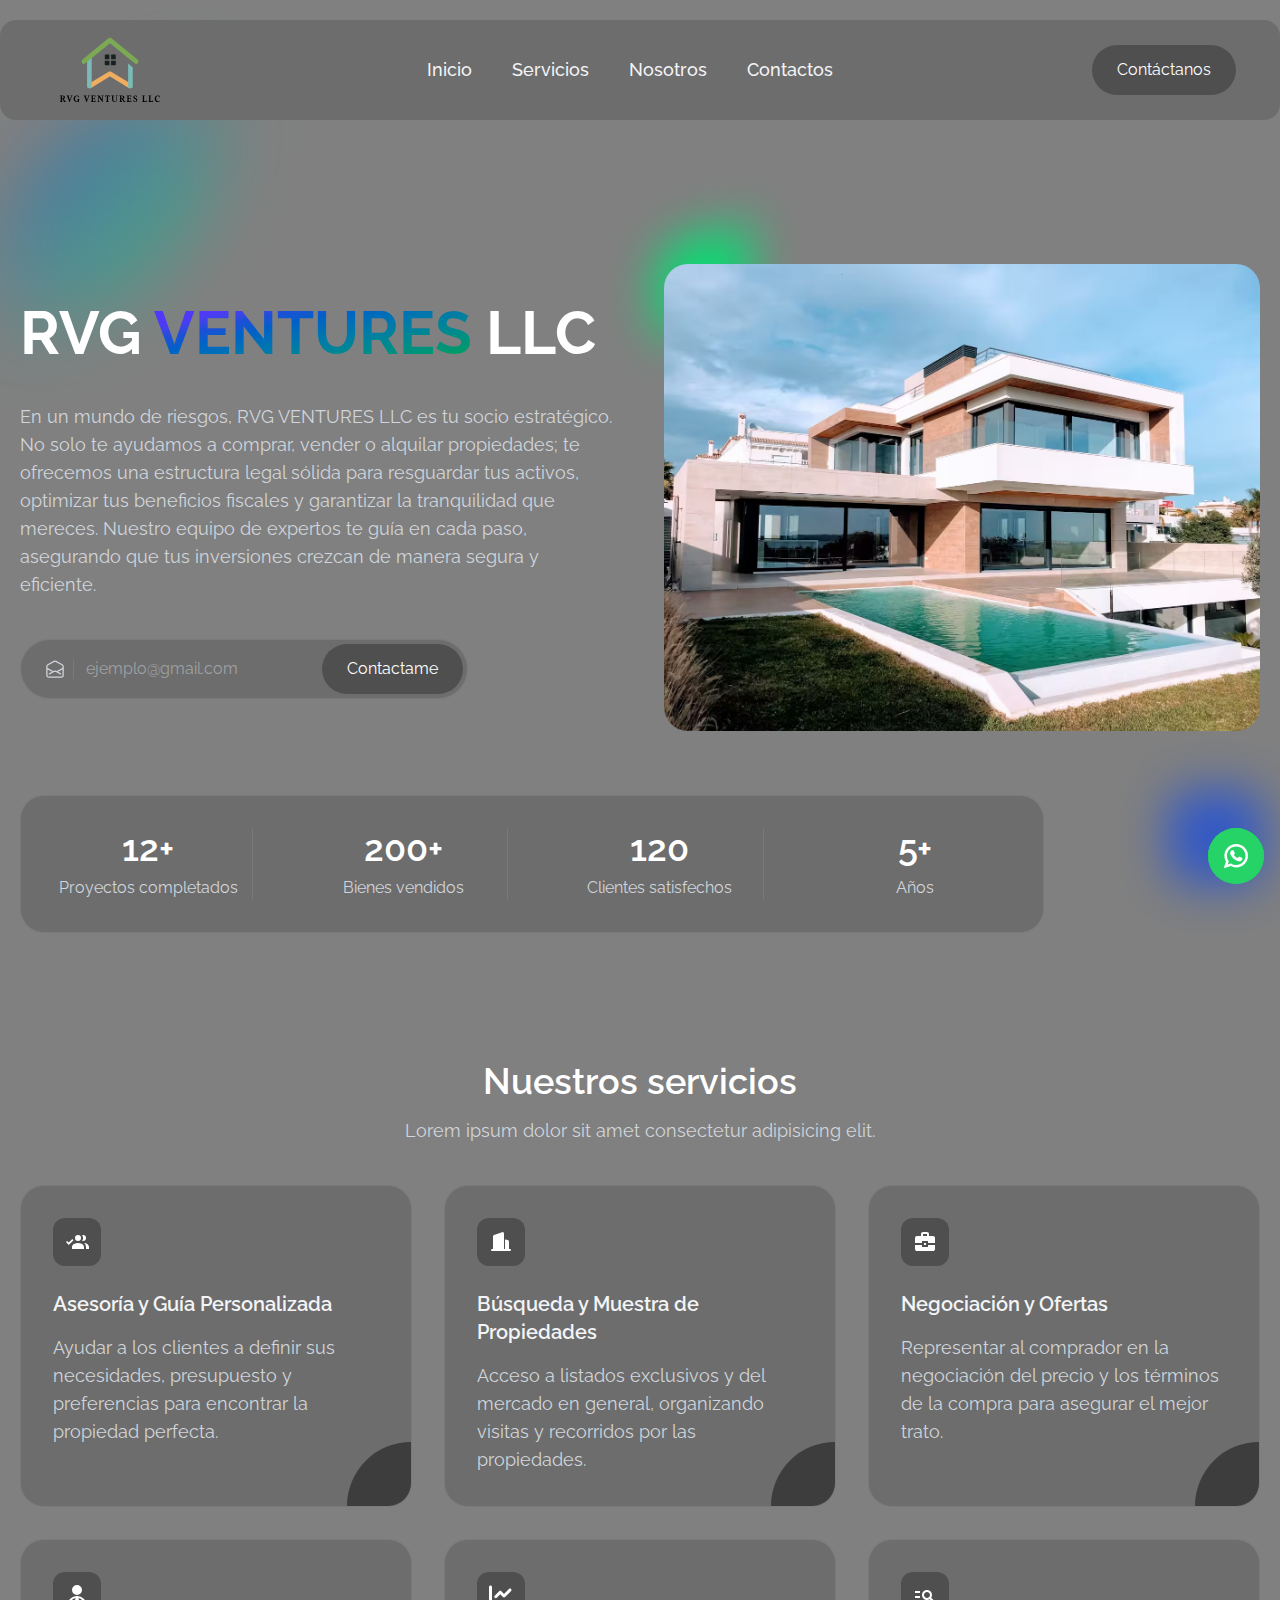
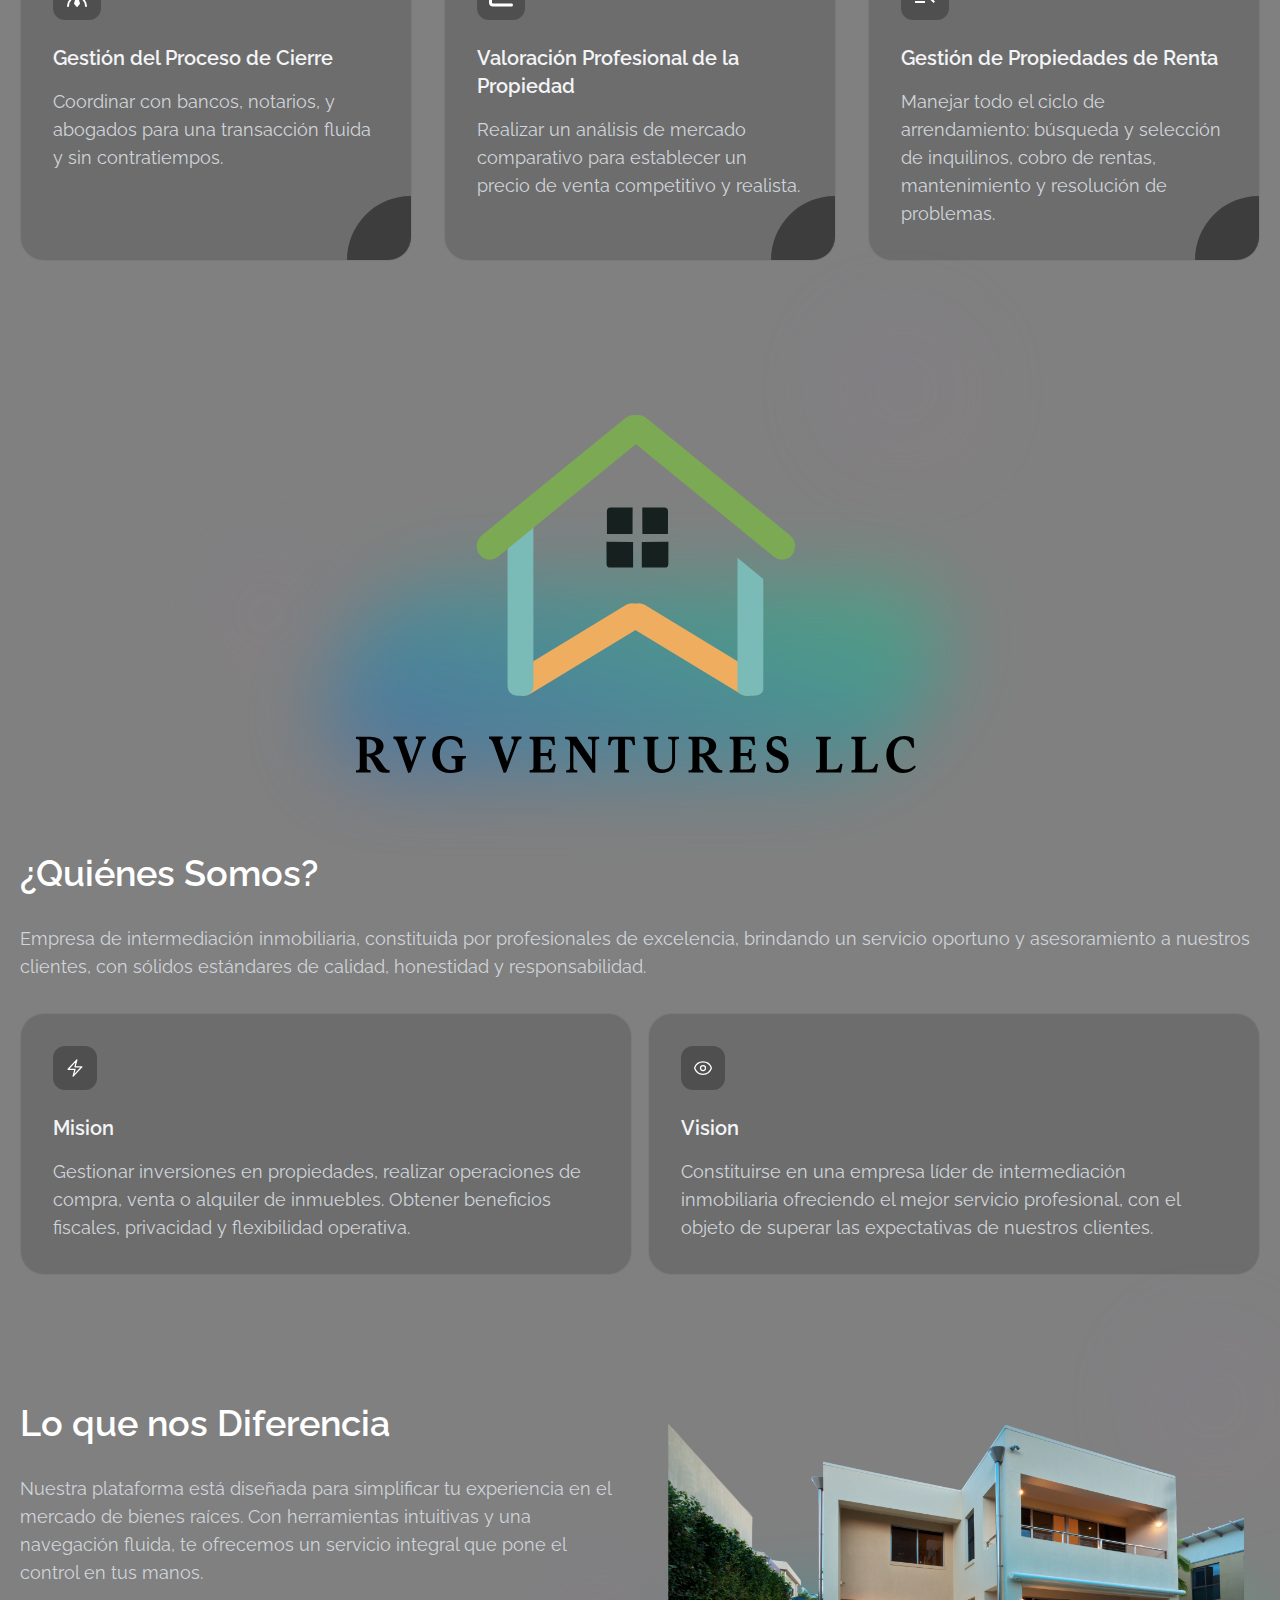
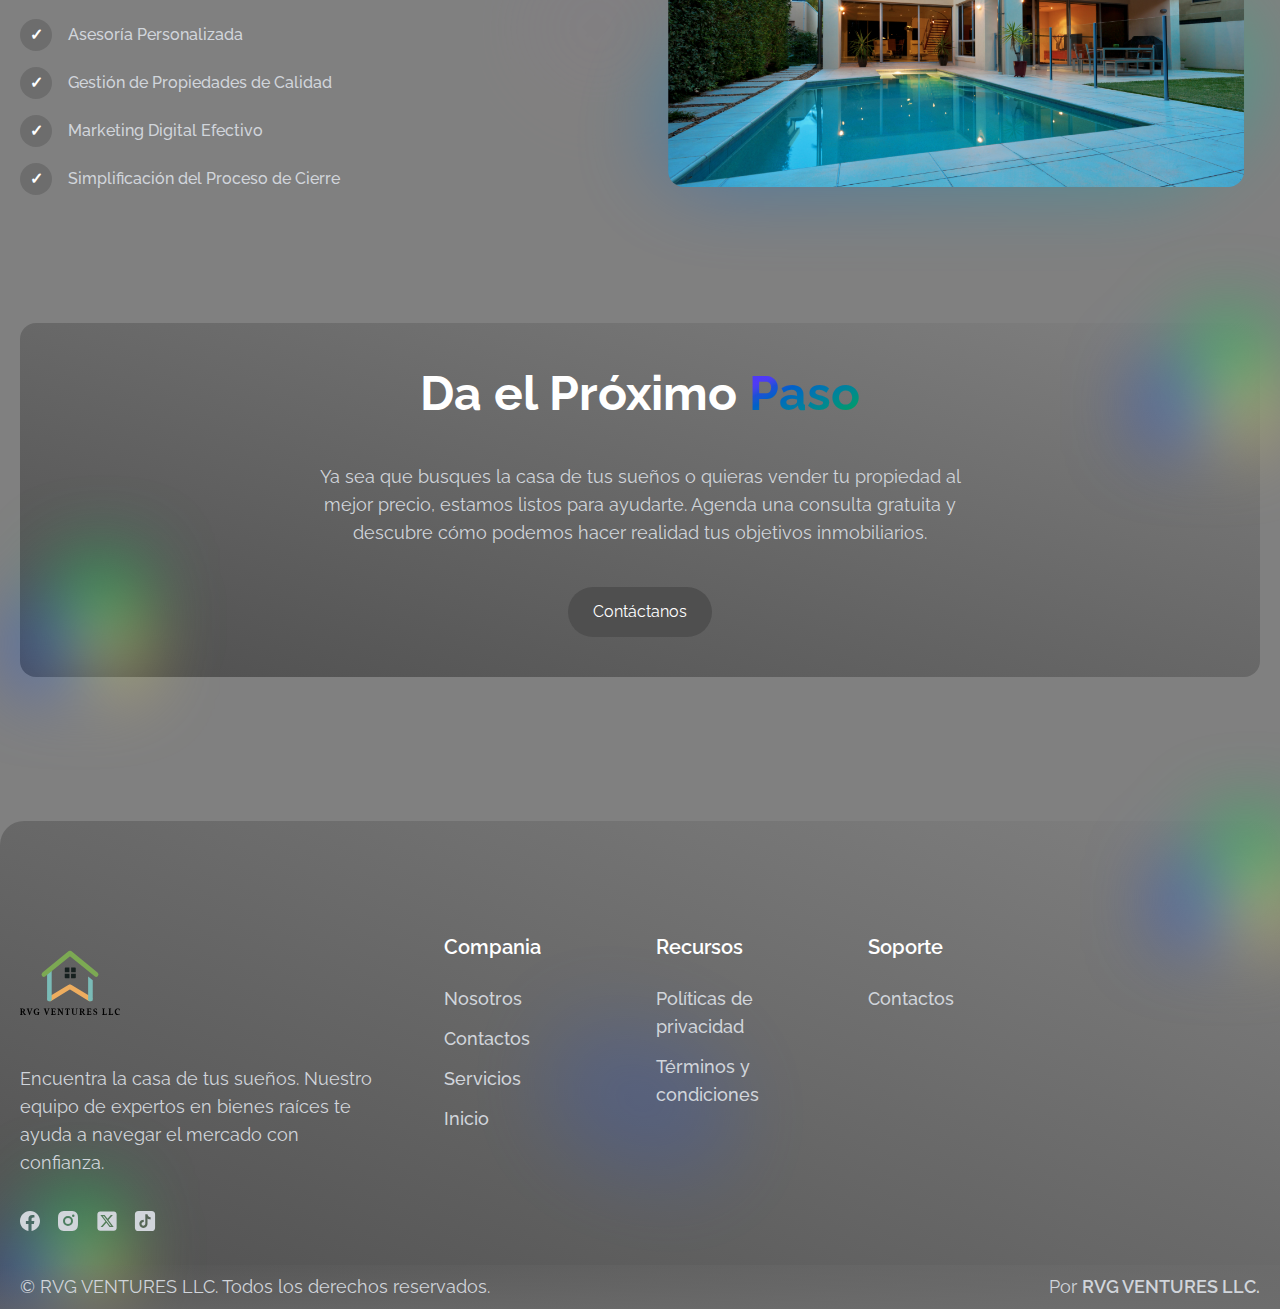
<file: index.html>
<!DOCTYPE html>
<html lang="es">
  <head>
    <meta charset="UTF-8" />
    <meta name="viewport" content="width=device-width" />
    <link rel="icon" type="image/svg+xml" href="/rvg-ventures-logo.svg" />
    <meta name="generator" content="Astro v5.7.12" />
    <meta
      name="description"
      content="RGB VENTURES LLC - Tu socio confiable en bienes raíces. Te ayudamos a vender o comprar con total transparencia."
    />
    <title>RGB VENTURES LLC - Bienvenido</title>
    <link
      href="https://fonts.googleapis.com/css2?family=Raleway:wght@300;400;500;600;700&display=swap"
      rel="stylesheet"
    />
    <link rel="stylesheet" href="astro/contactosBjWtTbFC.css" />
  </head>
  <body class="overflow-hidden overflow-y-auto bg-body">
    <a
      href="#"
      target="_blank"
      rel="noreferrer noopener"
      class="fixed bottom-4 right-4 z-50 inline-flex items-center justify-center w-14 h-14 rounded-full bg-[#25d366]"
    >
      <div
        class="absolute z-10 top-0 left-0 w-full h-full rounded-full bg-[#25d366] animate-ping"
      ></div>
      <div class="relative z-20">
        <svg
          fill="#fff"
          height="24px"
          width="24px"
          version="1.1"
          xmlns="http://www.w3.org/2000/svg"
          xmlns:xlink="http://www.w3.org/1999/xlink"
          viewBox="0 0 308.00 308.00"
          xml:space="preserve"
          stroke="#fff"
          transform="matrix(1, 0, 0, 1, 0, 0)"
        >
          <path
            d="M227.904,176.981c-0.6-0.288-23.054-11.345-27.044-12.781c-1.629-0.585-3.374-1.156-5.23-1.156 c-3.032,0-5.579,1.511-7.563,4.479c-2.243,3.334-9.033,11.271-11.131,13.642c-0.274,0.313-0.648,0.687-0.872,0.687 c-0.201,0-3.676-1.431-4.728-1.888c-24.087-10.463-42.37-35.624-44.877-39.867c-0.358-0.61-0.373-0.887-0.376-0.887 c0.088-0.323,0.898-1.135,1.316-1.554c1.223-1.21,2.548-2.805,3.83-4.348c0.607-0.731,1.215-1.463,1.812-2.153 c1.86-2.164,2.688-3.844,3.648-5.79l0.503-1.011c2.344-4.657,0.342-8.587-0.305-9.856c-0.531-1.062-10.012-23.944-11.02-26.348 c-2.424-5.801-5.627-8.502-10.078-8.502c-0.413,0,0,0-1.732,0.073c-2.109,0.089-13.594,1.601-18.672,4.802 c-5.385,3.395-14.495,14.217-14.495,33.249c0,17.129,10.87,33.302,15.537,39.453c0.116,0.155,0.329,0.47,0.638,0.922 c17.873,26.102,40.154,45.446,62.741,54.469c21.745,8.686,32.042,9.69,37.896,9.69c0.001,0,0.001,0,0.001,0 c2.46,0,4.429-0.193,6.166-0.364l1.102-0.105c7.512-0.666,24.02-9.22,27.775-19.655c2.958-8.219,3.738-17.199,1.77-20.458 C233.168,179.508,230.845,178.393,227.904,176.981z"
          ></path>
          <path
            d="M156.734,0C73.318,0,5.454,67.354,5.454,150.143c0,26.777,7.166,52.988,20.741,75.928L0.212,302.716 c-0.484,1.429-0.124,3.009,0.933,4.085C1.908,307.58,2.943,308,4,308c0.405,0,0.813-0.061,1.211-0.188l79.92-25.396 c21.87,11.685,46.588,17.853,71.604,17.853C240.143,300.27,308,232.923,308,150.143C308,67.354,240.143,0,156.734,0z M156.734,268.994c-23.539,0-46.338-6.797-65.936-19.657c-0.659-0.433-1.424-0.655-2.194-0.655c-0.407,0-0.815,0.062-1.212,0.188 l-40.035,12.726l12.924-38.129c0.418-1.234,0.209-2.595-0.561-3.647c-14.924-20.392-22.813-44.485-22.813-69.677 c0-65.543,53.754-118.867,119.826-118.867c66.064,0,119.812,53.324,119.812,118.867 C276.546,215.678,222.799,268.994,156.734,268.994z"
          ></path>
        </svg>
      </div>
    </a>
    <header
      class="sticky inset-x-0 top-0 z-50 h-fit bg-[#6d6d6d] mx-auto max-w-7xl w-full px-5 sm:px-8 md:px-14 lg:px-5 mt-5 rounded-2xl"
    >
      <nav class="w-full flex justify-between gap-6 relative">
        <!-- logo -->
        <div class="min-w-max inline-flex relative">
          <a href="/" class="relative flex items-center gap-3">
            <div class="relative w-7 h-7 overflow-hidden flex rounded-xl"></div>
            <div
              class="flex flex-col items-center text-lg font-semibold text-heading-1 justify-center"
            >
              <svg
                xmlns="http://www.w3.org/2000/svg"
                xml:space="preserve"
                width="100"
                height="100"
                viewBox="0 0 148.22 94.832"
              >
                <g transform="matrix(1.81643 0 0 1.81643 -71.328 -110.828)">
                  <rect
                    width="22.135"
                    height="3.849"
                    x="-6.904"
                    y="116.887"
                    ry="1.572"
                    style="
                      fill: #eead5f;
                      fill-opacity: 1;
                      stroke-width: 0.412268;
                    "
                    transform="matrix(.85433 -.51973 .57309 .8195 0 0)"
                  ></rect>
                  <rect
                    width="22.135"
                    height="3.849"
                    x="-138.288"
                    y="33.563"
                    ry="1.572"
                    style="
                      fill: #eead5f;
                      fill-opacity: 1;
                      stroke-width: 0.412268;
                    "
                    transform="matrix(-.85433 -.51973 -.57309 .8195 0 0)"
                  ></rect>
                  <rect
                    width="3.765"
                    height="26.479"
                    x="61.366"
                    y="75.474"
                    ry="1.395"
                    style="
                      fill: #7abbb7;
                      fill-opacity: 1;
                      stroke-width: 0.264583;
                    "
                  ></rect>
                  <rect
                    width="30.95"
                    height="3.935"
                    x="-2.81"
                    y="97.364"
                    ry="1.968"
                    style="
                      fill: #7ca953;
                      fill-opacity: 1;
                      stroke-width: 0.298124;
                    "
                    transform="matrix(.7746 -.63245 .5985 .80113 0 0)"
                  ></rect>
                  <rect
                    width="30.95"
                    height="3.935"
                    x="-131.219"
                    y="-4.01"
                    ry="1.968"
                    style="
                      fill: #7ca953;
                      fill-opacity: 1;
                      stroke-width: 0.298124;
                    "
                    transform="matrix(-.7746 -.63245 -.5985 .80113 0 0)"
                  ></rect>
                  <path
                    d="M94.866 81.848v19.158c0 .525.622.947 1.394.947h.976c.773 0 1.395-.422 1.395-.947V84.931Z"
                    style="
                      fill: #7abbb7;
                      fill-opacity: 1;
                      stroke-width: 0.217955;
                    "
                  ></path>
                  <path
                    d="m76.404 74.517 3.184-.009-.013 3.878H75.85l-.013-3.302a.565.565 0 0 1 .567-.567zM75.79 82.695l-.01-3.185 3.878.014v3.725l-3.302.013a.565.565 0 0 1-.567-.567zM84.18 74.517l-3.184-.009.013 3.878h3.725l.013-3.302a.565.565 0 0 0-.567-.567zM84.795 82.695l.008-3.185-3.877.014v3.725l3.302.013a.565.565 0 0 0 .567-.567z"
                    style="
                      fill: #16201f;
                      fill-opacity: 1;
                      stroke-width: 0.241575;
                    "
                  ></path>
                </g>
                <path
                  d="M34.79 192.501h-3.9v-.591q.633-.028.816-.155.183-.14.212-.577v-6.617q0-.605-.17-.746-.154-.155-.858-.211v-.591h3.59q1.787 0 2.759.69.971.69.971 1.858 0 .887-.591 1.576-.577.69-1.816.958.464.197.788.535.338.338.775.943l.788 1.14q.464.69.788.943.338.254.817.254h.07v.591q-.549.085-1.14.085-.986 0-1.492-.268-.493-.267-.831-.915l-.648-1.168q-.661-1.24-1.027-1.605-.366-.38-.93-.409v2.746q0 .577.17.746.169.169.858.197zm-1.028-8.827v3.858h.31q2.238 0 2.238-1.83 0-.958-.577-1.493-.578-.535-1.648-.535zM46.757 183h2.66v.591q-.534.056-.788.352-.239.281-.605 1.337l-2.66 7.194-.634.169-2.633-7.475q-.239-.69-.478-1.042-.24-.366-.394-.437-.141-.07-.409-.098v-.591h3.618v.591q-.69 0-.69.591 0 .225.155.718l1.704 4.787 1.619-4.688q.183-.535.183-.859 0-.31-.17-.422-.154-.113-.478-.127zm9.448 5.152h3.787v.591q-.578.057-.76.197-.17.127-.17.55v2.407q-1.28.746-3.195.746-2.224 0-3.505-1.352-1.267-1.351-1.267-3.449 0-2.182 1.38-3.575 1.393-1.394 3.603-1.394 1.69 0 2.844.887l.183 2.126-.563.084-.155-.45q-.296-.86-.93-1.338-.633-.492-1.506-.492-1.38 0-2.125 1.154-.732 1.14-.732 2.914 0 1.844.802 2.97.802 1.112 2.182 1.112.718 0 1.154-.197v-2.154q-.028-.436-.21-.563-.184-.126-.817-.183zM72.045 183h2.661v.591q-.535.056-.788.352-.24.281-.606 1.337l-2.66 7.194-.634.169-2.632-7.475q-.24-.69-.479-1.042-.24-.366-.394-.437-.14-.07-.408-.098v-.591h3.618v.591q-.69 0-.69.591 0 .225.155.718l1.703 4.787 1.619-4.688q.183-.535.183-.859 0-.31-.169-.422-.155-.113-.479-.127zm4.817.014h6.546l.169 2.238-.577.07-.07-.323q-.17-.732-.41-.958-.238-.225-.872-.253h-1.914v3.576h1.14q.718 0 .9-.17.198-.182.254-.928h.591v2.984h-.59q-.057-.69-.212-.887-.155-.197-.69-.225h-1.393v3.59h1.421q.958 0 1.281-.211.324-.212.648-.972l.155-.352.591.085-.436 2.224h-6.532v-.591q.69-.028.858-.197.17-.17.17-.746v-6.406q0-.605-.17-.746-.154-.155-.858-.21zm15.487 0h2.928v.591q-.704.056-.873.211-.155.141-.155.746v8.01h-.661l-5.139-7.418v5.814q0 .577.17.746.168.169.858.197v.591h-2.928v-.591q.69-.028.859-.197.168-.17.168-.746v-6.265q0-.577-.267-.802-.253-.24-1.042-.296v-.591h3.027l4.082 6.053v-4.716q-.028-.436-.21-.563-.17-.127-.817-.183zm5.28 2.238.184-2.238h6.799l.183 2.238-.577.07-.07-.323q-.17-.732-.409-.958-.24-.225-.873-.253h-.732v7.39q0 .423.197.564.198.14.831.169v.591h-3.9v-.591q.69-.028.86-.197.168-.17.168-.746v-7.18h-.746q-.662.028-.887.24-.211.196-.38.957l-.07.323zm18.754-2.238v.591q-.704.056-.873.211-.155.141-.155.746v4.632q0 1.619-.915 2.534-.915.915-2.633.915-1.787 0-2.773-.986-.971-.985-.971-2.674v-4.42q0-.606-.17-.747-.154-.155-.858-.21v-.592h3.9v.591q-.648.056-.845.197-.183.127-.183.55v4.842q0 1.28.591 1.914.605.634 1.69.634 1.154 0 1.773-.732.62-.746.62-1.83v-4.829q-.028-.436-.212-.563-.168-.127-.816-.183v-.591zm6.449 9.488h-3.9v-.591q.634-.028.817-.155.183-.14.211-.577v-6.617q0-.605-.169-.746-.155-.155-.859-.21v-.592h3.59q1.788 0 2.76.69.97.69.97 1.858 0 .887-.59 1.576-.578.69-1.817.958.465.197.789.535.338.338.774.943l.788 1.14q.465.69.789.943.338.254.816.254h.07v.591q-.548.085-1.14.085-.985 0-1.492-.268-.493-.267-.83-.915l-.648-1.168q-.662-1.24-1.028-1.605-.366-.38-.929-.408v2.745q0 .577.17.746.168.169.858.197zm-1.028-8.827v3.858h.31q2.238 0 2.238-1.83 0-.958-.577-1.493-.577-.535-1.647-.535zm8.012-.661h6.546l.169 2.238-.577.07-.07-.323q-.17-.732-.409-.958-.24-.225-.873-.253h-1.914v3.576h1.14q.718 0 .901-.17.197-.182.253-.928h.592v2.984h-.592q-.056-.69-.21-.887-.156-.197-.69-.225h-1.394v3.59h1.422q.957 0 1.28-.211.324-.212.648-.972l.155-.352.591.085-.436 2.224h-6.532v-.591q.69-.028.859-.197.169-.17.169-.746v-6.406q0-.605-.17-.746-.154-.155-.858-.21zm12.587 8.826q.704 0 1.084-.408.394-.408.394-1.098 0-.633-.45-1.056-.437-.422-1.07-.69-.62-.267-1.253-.577-.62-.31-1.07-.9-.436-.606-.436-1.493 0-1.295.788-2.013.802-.732 2.126-.732 1.239 0 2.14.648l.182 2.055-.577.07-.14-.422q-.254-.746-.747-1.14-.492-.409-1.084-.409-.59 0-.943.366-.338.352-.338.972 0 .422.24.746.253.31.633.52.394.212.859.409.464.183.929.436.479.254.859.578.394.323.633.872.254.55.254 1.267 0 1.422-.845 2.112-.845.69-2.365.69-1.549 0-2.45-.591l-.267-2.168.605-.113.127.324q.69 1.745 2.182 1.745zm14.166-8.826v.591q-.648.056-.845.197-.183.127-.183.55v7.376h1.492q.971 0 1.295-.211.338-.212.648-.972l.14-.352.578.085-.423 2.224h-6.602v-.591q.69-.028.859-.197.169-.17.169-.746v-6.617q-.028-.436-.211-.563-.17-.127-.817-.183v-.591zm9.377 0v.591q-.648.056-.845.197-.183.127-.183.55v7.376h1.492q.972 0 1.296-.211.337-.212.647-.972l.141-.352.577.085-.422 2.224h-6.603v-.591q.69-.028.86-.197.168-.17.168-.746v-6.617q-.028-.436-.211-.563-.169-.127-.817-.183v-.591zm9.884.661q-1.14 0-1.844 1.056-.704 1.056-.704 2.816 0 1.928.859 3.04.859 1.113 2.196 1.113 1.365 0 2.379-1.056l.394.366q-1.07 1.633-3.322 1.633-1.971 0-3.238-1.267-1.267-1.281-1.267-3.491 0-1.591.69-2.746.704-1.168 1.76-1.717 1.07-.549 2.308-.549 1.408 0 2.45.634l.155 2.35-.55.07-.154-.436q-.62-1.816-2.112-1.816z"
                  style="
                    font-weight: 900;
                    font-size: 14.0775px;
                    font-family: 'Senlot Serif';
                    -inkscape-font-specification: 'Senlot Serif Heavy';
                    text-align: center;
                    letter-spacing: 1.70514px;
                    word-spacing: 0;
                    text-anchor: middle;
                    stroke-width: 0.527907;
                  "
                  transform="translate(-30.89 -97.81)"
                ></path>
                <title>Svg ventures logo</title>
              </svg>
            </div>
          </a>
        </div>
        <div
          data-nav-overlay
          aria-hidden="true"
          class="fixed hidden inset-0 lg:!hidden bg-box-bg bg-opacity-50 backdrop-filter backdrop-blur-xl"
        ></div>
        <div
          data-navbar
          class="flex h-0 overflow-hidden lg:!h-auto lg:scale-y-100 duration-300 ease-linear flex-col gap-y-6 gap-x-4 lg:flex-row w-full lg:justify-between lg:items-center absolute lg:relative top-full lg:top-0 bg-body lg:bg-transparent border-x border-x-box-border lg:border-x-0"
        >
          <ul
            class="border-t border-box-border lg:border-t-0 px-6 lg:px-0 pt-6 lg:pt-0 flex flex-col lg:flex-row gap-y-4 gap-x-10 text-lg text-heading-2 w-full lg:justify-center lg:items-center"
          >
            <li>
              <a
                href="#"
                class="duration-300 font-medium ease-linear hover:text-gray-300 py-3"
              >
                Inicio
              </a>
            </li>
            <li>
              <a
                href="#services"
                class="duration-300 font-medium ease-linear hover:text-gray-300 py-3"
              >
                Servicios
              </a>
            </li>
            <li>
              <a
                href="#about-us"
                class="duration-300 font-medium ease-linear hover:text-gray-300 py-3"
              >
                Nosotros
              </a>
            </li>
            <li>
              <a
                href="contactos/"
                class="duration-300 font-medium ease-linear hover:text-gray-300 py-3"
              >
                Contactos
              </a>
            </li>
          </ul>
          <div
            class="lg:min-w-max flex items-center sm:w-max w-full pb-6 lg:pb-0 border-b border-box-bg lg:border-0 px-6 lg:px-0"
          >
            <a
              href="contactos/"
              class="px-6 py-3 rounded-full outline-none relative overflow-hidden border duration-300 ease-linear after:absolute after:inset-x-0 after:aspect-square after:scale-0 after:opacity-70 after:origin-center after:duration-300 after:ease-linear after:rounded-full after:top-0 after:left-0 after:bg-[#3d3d3d] bg-[#4f4f4f] border-transparent relative after:bg-[#3d3d3d] hover:border-[#4f4f4f] hover:after:opacity-100 hover:after:scale-[2.5] flex justify-center w-full sm:w-max"
            >
              <span class="relative text-white z-10"> Contáctanos </span>
            </a>
          </div>
        </div>
        <div class="min-w-max flex items-center gap-x-3">
          <button
            data-toggle-nav
            data-open-nav="false"
            class="lg:hidden lg:invisible outline-none w-7 h-auto flex flex-col relative"
          >
            <span
              id="line1"
              class="w-6 h-0.5 rounded-full bg-heading-2 transition-all duration-300 ease-linear"
            ></span>
            <span
              id="line2"
              class="w-6 origin-center mt-1 h-0.5 rounded-ful bg-heading-2 transition-all duration-300 ease-linear"
            ></span>
            <span
              id="line3"
              class="w-6 mt-1 h-0.5 rounded-ful bg-heading-2 transition-all duration-300 ease-linear"
            ></span>
            <span class="sr-only">togglenav</span>
          </button>
        </div>
      </nav>
    </header>
    <main class="flex flex-col gap-y-20 md:gap-y-32">
      <section class="relative pt-32 lg:pt-36">
        <div
          class="mx-auto max-w-7xl w-full px-5 sm:px-8 md:px-14 lg:px-5 flex flex-col lg:flex-row gap-10 lg:gap-12"
        >
          <div class="absolute w-full lg:w-1/2 inset-y-0 lg:right-0">
            <span
              class="absolute -left-6 md:left-4 top-24 lg:top-28 w-24 h-24 rotate-90 skew-x-12 rounded-3xl bg-green-400 blur-xl opacity-60 lg:opacity-95 lg:block hidden"
            ></span>
            <span
              class="absolute right-4 bottom-12 w-24 h-24 rounded-3xl bg-primary blur-xl opacity-80"
            ></span>
          </div>
          <span
            class="w-4/12 lg:w-2/12 aspect-square bg-gradient-to-tr from-primary to-green-400 absolute -top-5 lg:left-0 rounded-full skew-y-12 blur-2xl opacity-40 skew-x-12 rotate-90"
          ></span>
          <div
            class="relative flex flex-col items-center text-center lg:text-left lg:py-7 xl:py-8 lg:items-start lg:max-w-none max-w-3xl mx-auto lg:mx-0 lg:flex-1 lg:w-1/2"
          >
            <h1
              class="text-3xl/tight sm:text-4xl/tight md:text-5xl/tight xl:text-6xl/tight font-bold text-heading-1"
            >
              RVG
              <span
                class="text-transparent bg-clip-text bg-gradient-to-br from-indigo-600 from-20% via-primary via-30% to-green-600"
                >VENTURES</span
              >
              LLC
            </h1>
            <p class="md:text-lg text-heading-3 mt-8 text-gray-100">
              En un mundo de riesgos, RVG VENTURES LLC es tu socio estratégico.
              No solo te ayudamos a comprar, vender o alquilar propiedades; te
              ofrecemos una estructura legal sólida para resguardar tus activos,
              optimizar tus beneficios fiscales y garantizar la tranquilidad que
              mereces. Nuestro equipo de expertos te guía en cada paso,
              asegurando que tus inversiones crezcan de manera segura y
              eficiente.
            </p>
            <div class="mt-10 w-full flex max-w-md mx-auto lg:mx-0">
              <div class="flex sm:flex-row flex-col gap-5 w-full">
                <form
                  action="https://api.web3forms.com/submit"
                  method="POST"
                  class="py-1 pl-6 w-full pr-1 flex gap-3 items-center text-heading-3 shadow-lg shadow-box-shadow border border-box-border bg-box-bg rounded-full ease-linear focus-within:bg-body focus-within:border-primary"
                >
                  <input
                    type="hidden"
                    name="access_key"
                    value="3e26ddfe-8539-4cfc-9a51-62243572116f"
                  />
                  <span class="min-w-max pr-2 border-r border-box-border">
                    <svg
                      xmlns="http://www.w3.org/2000/svg"
                      width="20"
                      fill="none"
                      viewBox="0 0 24 24"
                      stroke-width="1.5"
                      stroke="currentColor"
                      class="w-5 h-5"
                    >
                      <path
                        stroke-linecap="round"
                        stroke-linejoin="round"
                        d="M21.75 9v.906a2.25 2.25 0 01-1.183 1.981l-6.478 3.488M2.25 9v.906a2.25 2.25 0 001.183 1.981l6.478 3.488m8.839 2.51l-4.66-2.51m0 0l-1.023-.55a2.25 2.25 0 00-2.134 0l-1.022.55m0 0l-4.661 2.51m16.5 1.615a2.25 2.25 0 01-2.25 2.25h-15a2.25 2.25 0 01-2.25-2.25V8.844a2.25 2.25 0 011.183-1.98l7.5-4.04a2.25 2.25 0 012.134 0l7.5 4.04a2.25 2.25 0 011.183 1.98V19.5z"
                      ></path>
                    </svg>
                  </span>
                  <input
                    type="email"
                    name="email"
                    id=""
                    placeholder="ejemplo@gmail.com"
                    class="w-full py-3 outline-none bg-transparent"
                    required
                  />
                  <button
                    class="px-6 py-3 rounded-full outline-none relative overflow-hidden border duration-300 ease-linear after:absolute after:inset-x-0 after:aspect-square after:scale-0 after:opacity-70 after:origin-center after:duration-300 after:ease-linear after:rounded-full after:top-0 after:left-0 after:bg-[#3d3d3d] hover:after:opacity-100 hover:after:scale-[2.5] bg-[#4f4f4f] border-transparent hover:border-[#454545] min-w-max text-white"
                  >
                    <span class="hidden sm:flex relative z-[5]">
                      Contactame
                    </span>
                    <span class="flex sm:hidden relative z-[5]">
                      <svg
                        xmlns="http://www.w3.org/2000/svg"
                        fill="none"
                        viewBox="0 0 24 24"
                        stroke-width="1.5"
                        stroke="currentColor"
                        class="w-5 h-5"
                      >
                        <path
                          stroke-linecap="round"
                          stroke-linejoin="round"
                          d="M6 12L3.269 3.126A59.768 59.768 0 0121.485 12 59.77 59.77 0 013.27 20.876L5.999 12zm0 0h7.5"
                        ></path>
                      </svg>
                    </span>
                  </button>
                </form>
              </div>
            </div>
          </div>
          <div
            class="flex flex-1 lg:w-1/2 lg:h-auto relative lg:max-w-none lg:mx-0 mx-auto max-w-3xl"
          >
            <img
              src="images/casa-hero.avif"
              alt="Casa hero"
              width="2350"
              height="2359"
              class="lg:absolute lg:w-full lg:h-full rounded-3xl object-cover lg:max-h-none max-h-96"
              loading="lazy"
            />
          </div>
        </div>
        <section class="relative mt-12 md:mt-16">
          <div
            class="mx-auto max-w-7xl w-full px-5 sm:px-8 md:px-14 lg:px-5 undefined"
          >
            <div
              class="mx-auto lg:mx-0 p-5 sm:p-6 py-6 sm:py-8 max-w-5xl rounded-3xl bg-box-bg border border-box-border shadow-lg shadow-box-shadow md:divide-x divide-box-border grid grid-cols-2 md:grid-cols-4 gap-4 sm:gap-8 md:gap-6 lg:gap-12"
            >
              <div class="text-center">
                <h2
                  class="font-semibold text-xl sm:text-2xl md:text-4xl text-heading-1"
                >
                  12+
                </h2>
                <p class="mt-2 text-heading-3">Proyectos completados</p>
              </div>
              <div class="text-center">
                <h2
                  class="font-semibold text-xl sm:text-2xl md:text-4xl text-heading-1"
                >
                  200+
                </h2>
                <p class="mt-2 text-heading-3">Bienes vendidos</p>
              </div>
              <div class="text-center">
                <h2
                  class="font-semibold text-xl sm:text-2xl md:text-4xl text-heading-1"
                >
                  120
                </h2>
                <p class="mt-2 text-heading-3">Clientes satisfechos</p>
              </div>
              <div class="text-center">
                <h2
                  class="font-semibold text-xl sm:text-2xl md:text-4xl text-heading-1"
                >
                  5+
                </h2>
                <p class="mt-2 text-heading-3">Años</p>
              </div>
            </div>
          </div>
        </section>
      </section>
      <section id="services">
        <div
          class="mx-auto max-w-7xl w-full px-5 sm:px-8 md:px-14 lg:px-5 space-y-10 md:sapce-y-12"
        >
          <div class="text-center max-w-3xl mx-auto space-y-4">
            <h1
              class="text-heading-1 font-semibold text-2xl sm:text-3xl md:text-4xl"
            >
              Nuestros servicios
            </h1>
            <p class="md:text-lg text-heading-3 undefined">
              Lorem ipsum dolor sit amet consectetur adipisicing elit.
            </p>
          </div>
          <div class="grid sm:grid-cols-2 lg:grid-cols-3 gap-6 lg:gap-8">
            <div
              class="p-5 sm:p-6 lg:p-8 rounded-3xl border border-box-border bg-box-bg shadow-lg shadow-box-shadow relative overflow-hidden hover:scale-101"
            >
              <div
                class="rounded-xl bg-[#4f4f4f] p-3 text-heading-1 w-max relative"
              >
                <svg
                  xmlns="http://www.w3.org/2000/svg"
                  width="24"
                  height="24"
                  viewBox="0 0 24 24"
                >
                  <path
                    fill="currentColor"
                    d="M19 17v2H7v-2s0-4 6-4s6 4 6 4m-3-9a3 3 0 1 0-3 3a3 3 0 0 0 3-3m3.2 5.06A5.6 5.6 0 0 1 21 17v2h3v-2s0-3.45-4.8-3.94M18 5a2.9 2.9 0 0 0-.89.14a5 5 0 0 1 0 5.72A2.9 2.9 0 0 0 18 11a3 3 0 0 0 0-6M7.34 8.92l1.16 1.41l-4.75 4.75l-2.75-3l1.16-1.16l1.59 1.58z"
                  />
                </svg>
              </div>
              <div class="mt-6 space-y-4 relative">
                <h2 class="text-lg md:text-xl font-semibold text-heading-2">
                  Asesoría y Guía Personalizada
                </h2>
                <p class="md:text-lg text-heading-3 undefined">
                  Ayudar a los clientes a definir sus necesidades, presupuesto y
                  preferencias para encontrar la propiedad perfecta.
                </p>
              </div>
              <span
                class="absolute w-32 aspect-square -bottom-16 -right-16 bg-[#3d3d3d] rounded-full"
              ></span>
            </div>
            <div
              class="p-5 sm:p-6 lg:p-8 rounded-3xl border border-box-border bg-box-bg shadow-lg shadow-box-shadow relative overflow-hidden hover:scale-101"
            >
              <div
                class="rounded-xl bg-[#4f4f4f] p-3 text-heading-1 w-max relative"
              >
                <svg
                  xmlns="http://www.w3.org/2000/svg"
                  width="24"
                  height="24"
                  viewBox="0 0 24 24"
                >
                  <g fill="none">
                    <path
                      d="m12.593 23.258l-.011.002l-.071.035l-.02.004l-.014-.004l-.071-.035q-.016-.005-.024.005l-.004.01l-.017.428l.005.02l.01.013l.104.074l.015.004l.012-.004l.104-.074l.012-.016l.004-.017l-.017-.427q-.004-.016-.017-.018m.265-.113l-.013.002l-.185.093l-.01.01l-.003.011l.018.43l.005.012l.008.007l.201.093q.019.005.029-.008l.004-.014l-.034-.614q-.005-.018-.02-.022m-.715.002a.02.02 0 0 0-.027.006l-.006.014l-.034.614q.001.018.017.024l.015-.002l.201-.093l.01-.008l.004-.011l.017-.43l-.003-.012l-.01-.01z"
                    />
                    <path
                      fill="currentColor"
                      d="M3 19h1V6.36a1.5 1.5 0 0 1 1.026-1.423l8-2.666A1.5 1.5 0 0 1 15 3.694V19h1V9.99a.5.5 0 0 1 .598-.49l2.196.44A1.5 1.5 0 0 1 20 11.41V19h1a1 1 0 1 1 0 2H3a1 1 0 1 1 0-2"
                    />
                  </g>
                </svg>
              </div>
              <div class="mt-6 space-y-4 relative">
                <h2 class="text-lg md:text-xl font-semibold text-heading-2">
                  Búsqueda y Muestra de Propiedades
                </h2>
                <p class="md:text-lg text-heading-3 undefined">
                  Acceso a listados exclusivos y del mercado en general,
                  organizando visitas y recorridos por las propiedades.
                </p>
              </div>
              <span
                class="absolute w-32 aspect-square -bottom-16 -right-16 bg-[#3d3d3d] rounded-full"
              ></span>
            </div>
            <div
              class="p-5 sm:p-6 lg:p-8 rounded-3xl border border-box-border bg-box-bg shadow-lg shadow-box-shadow relative overflow-hidden hover:scale-101"
            >
              <div
                class="rounded-xl bg-[#4f4f4f] p-3 text-heading-1 w-max relative"
              >
                <svg
                  xmlns="http://www.w3.org/2000/svg"
                  width="24"
                  height="24"
                  viewBox="0 0 24 24"
                >
                  <path
                    fill="currentColor"
                    d="M4 21q-.825 0-1.412-.587T2 19v-4h7v2h6v-2h7v4q0 .825-.587 1.413T20 21zm7-6v-2h2v2zm-9-2V8q0-.825.588-1.412T4 6h4V4q0-.825.588-1.412T10 2h4q.825 0 1.413.588T16 4v2h4q.825 0 1.413.588T22 8v5h-7v-2H9v2zm8-7h4V4h-4z"
                  />
                </svg>
              </div>
              <div class="mt-6 space-y-4 relative">
                <h2 class="text-lg md:text-xl font-semibold text-heading-2">
                  Negociación y Ofertas
                </h2>
                <p class="md:text-lg text-heading-3 undefined">
                  Representar al comprador en la negociación del precio y los
                  términos de la compra para asegurar el mejor trato.
                </p>
              </div>
              <span
                class="absolute w-32 aspect-square -bottom-16 -right-16 bg-[#3d3d3d] rounded-full"
              ></span>
            </div>
            <div
              class="p-5 sm:p-6 lg:p-8 rounded-3xl border border-box-border bg-box-bg shadow-lg shadow-box-shadow relative overflow-hidden hover:scale-101"
            >
              <div
                class="rounded-xl bg-[#4f4f4f] p-3 text-heading-1 w-max relative"
              >
                <svg
                  xmlns="http://www.w3.org/2000/svg"
                  width="24"
                  height="24"
                  viewBox="0 0 48 48"
                >
                  <g
                    fill="none"
                    stroke="currentColor"
                    stroke-linecap="round"
                    stroke-linejoin="round"
                    stroke-width="4"
                  >
                    <circle cx="24" cy="12" r="8" fill="currentColor" />
                    <path d="M42 44c0-9.941-8.059-18-18-18S6 34.059 6 44" />
                    <path fill="currentColor" d="m24 44l4-5l-4-13l-4 13z" />
                  </g>
                </svg>
              </div>
              <div class="mt-6 space-y-4 relative">
                <h2 class="text-lg md:text-xl font-semibold text-heading-2">
                  Gestión del Proceso de Cierre
                </h2>
                <p class="md:text-lg text-heading-3 undefined">
                  Coordinar con bancos, notarios, y abogados para una
                  transacción fluida y sin contratiempos.
                </p>
              </div>
              <span
                class="absolute w-32 aspect-square -bottom-16 -right-16 bg-[#3d3d3d] rounded-full"
              ></span>
            </div>
            <div
              class="p-5 sm:p-6 lg:p-8 rounded-3xl border border-box-border bg-box-bg shadow-lg shadow-box-shadow relative overflow-hidden hover:scale-101"
            >
              <div
                class="rounded-xl bg-[#4f4f4f] p-3 text-heading-1 w-max relative"
              >
                <svg
                  xmlns="http://www.w3.org/2000/svg"
                  width="24"
                  height="24"
                  viewBox="0 0 512 512"
                >
                  <path
                    fill="currentColor"
                    d="M64 64c0-17.7-14.3-32-32-32S0 46.3 0 64v336c0 44.2 35.8 80 80 80h400c17.7 0 32-14.3 32-32s-14.3-32-32-32H80c-8.8 0-16-7.2-16-16zm406.6 86.6c12.5-12.5 12.5-32.8 0-45.3s-32.8-12.5-45.3 0L320 210.7l-57.4-57.3c-12.5-12.5-32.8-12.5-45.3 0l-96 96c-12.5 12.5-12.5 32.8 0 45.3s32.8 12.5 45.3 0l73.4-73.4l57.4 57.4c12.5 12.5 32.8 12.5 45.3 0l128-128z"
                  />
                </svg>
              </div>
              <div class="mt-6 space-y-4 relative">
                <h2 class="text-lg md:text-xl font-semibold text-heading-2">
                  Valoración Profesional de la Propiedad
                </h2>
                <p class="md:text-lg text-heading-3 undefined">
                  Realizar un análisis de mercado comparativo para establecer un
                  precio de venta competitivo y realista.
                </p>
              </div>
              <span
                class="absolute w-32 aspect-square -bottom-16 -right-16 bg-[#3d3d3d] rounded-full"
              ></span>
            </div>
            <div
              class="p-5 sm:p-6 lg:p-8 rounded-3xl border border-box-border bg-box-bg shadow-lg shadow-box-shadow relative overflow-hidden hover:scale-101"
            >
              <div
                class="rounded-xl bg-[#4f4f4f] p-3 text-heading-1 w-max relative"
              >
                <svg
                  xmlns="http://www.w3.org/2000/svg"
                  width="24"
                  height="24"
                  viewBox="0 0 24 24"
                >
                  <path
                    fill="currentColor"
                    d="M7 9H2V7h5zm0 3H2v2h5zm13.59 7l-3.83-3.83c-.8.52-1.74.83-2.76.83c-2.76 0-5-2.24-5-5s2.24-5 5-5s5 2.24 5 5c0 1.02-.31 1.96-.83 2.75L22 17.59zM17 11c0-1.65-1.35-3-3-3s-3 1.35-3 3s1.35 3 3 3s3-1.35 3-3M2 19h10v-2H2z"
                  />
                </svg>
              </div>
              <div class="mt-6 space-y-4 relative">
                <h2 class="text-lg md:text-xl font-semibold text-heading-2">
                  Gestión de Propiedades de Renta
                </h2>
                <p class="md:text-lg text-heading-3 undefined">
                  Manejar todo el ciclo de arrendamiento: búsqueda y selección
                  de inquilinos, cobro de rentas, mantenimiento y resolución de
                  problemas.
                </p>
              </div>
              <span
                class="absolute w-32 aspect-square -bottom-16 -right-16 bg-[#3d3d3d] rounded-full"
              ></span>
            </div>
          </div>
        </div>
      </section>
      <section id="about-us">
        <div
          class="mx-auto max-w-7xl w-full px-5 sm:px-8 md:px-14 lg:px-5 flex flex-col items-center"
        >
          <div
            class="max-w-md mx-auto midmd:max-w-none lg:mx-0 lg:pr-10 xl:pr-2 flex-1 flex w-11/12 midmd:w-5/12 lg:w-1/2 midmd:h-auto"
          >
            <div class="w-full h-80 sm:h-96 midmd:h-full relative">
              <div
                class="absolute rotate-45 -left-5 md:-left-10 lg:-left-20 xl:-left-24 p-1 top-1/2 w-16 h-16 bg-gradient-to-br from-primary to-orange-400 blur-3xl opacity-50"
              ></div>
              <div
                class="absolute p-1 -top-4 md:-top-10 right-0 w-20 h-20 bg-gradient-to-br from-primary to-orange-400 rounded-full blur-3xl opacity-60"
              ></div>
              <span
                class="absolute w-full aspect-[16/5] -skew-x-12 rounded-full bg-gradient-to-tr from-primary to-green-400 opacity-40 blur-2xl left-0 bottom-0"
              ></span>
              <img
                src="logos/rvg-ventures-logo.svg"
                alt="logo RGB VENTURES LLC"
                width="800"
                height="auto"
                loading="lazy"
                class="w-auto left-1/2 -translate-x-1/2 absolute bottom-0 max-h-full"
              />
            </div>
          </div>
          <div class="flex-1 flex flex-col mt-20">
            <h1
              class="text-heading-1 font-semibold text-2xl sm:text-3xl md:text-4xl"
            >
              ¿Quiénes Somos?
            </h1>
            <p class="md:text-lg text-heading-3 mt-8">
              Empresa de intermediación inmobiliaria, constituida por
              profesionales de excelencia, brindando un servicio oportuno y
              asesoramiento a nuestros clientes, con sólidos estándares de
              calidad, honestidad y responsabilidad.
            </p>
          </div>
          <div class="pt-8 grid md:grid-cols-2 items-center gap-4 w-full">
            <div
              class="p-5 sm:p-6 lg:p-8 rounded-3xl border border-box-border bg-box-bg shadow-lg shadow-box-shadow relative overflow-hidden hover:scale-101 w-full h-full"
            >
              <div
                class="rounded-xl bg-[#4f4f4f] p-3 text-heading-1 w-max relative"
              >
                <span>
                  <svg
                    xmlns="http://www.w3.org/2000/svg"
                    width="30"
                    fill="none"
                    viewBox="0 0 24 24"
                    stroke-width="1.5"
                    stroke="currentColor"
                    class="w-4 h-4 sm:w-5 sm:h-5"
                  >
                    <path
                      stroke-linecap="round"
                      stroke-linejoin="round"
                      d="M3.75 13.5l10.5-11.25L12 10.5h8.25L9.75 21.75 12 13.5H3.75z"
                    ></path>
                  </svg>
                </span>
              </div>
              <h2 class="md:text-xl font-semibold text-heading-2 mt-6 mb-4">
                Mision
              </h2>
              <p class="md:text-lg text-heading-3 undefined">
                Gestionar inversiones en propiedades, realizar operaciones de
                compra, venta o alquiler de inmuebles. Obtener beneficios
                fiscales, privacidad y flexibilidad operativa.
              </p>
            </div>
            <div
              class="p-5 sm:p-6 lg:p-8 rounded-3xl border border-box-border bg-box-bg shadow-lg shadow-box-shadow relative overflow-hidden hover:scale-101 w-full h-full"
            >
              <div
                class="rounded-xl bg-[#4f4f4f] p-3 text-heading-1 w-max relative"
              >
                <span>
                  <svg
                    xmlns="http://www.w3.org/2000/svg"
                    width="30"
                    fill="none"
                    viewBox="0 0 24 24"
                    stroke-width="1.5"
                    stroke="currentColor"
                    class="w-4 h-4 sm:w-5 sm:h-5"
                  >
                    <path
                      stroke-linecap="round"
                      stroke-linejoin="round"
                      d="M2.036 12.322a1.012 1.012 0 010-.639C3.423 7.51 7.36 4.5 12 4.5c4.638 0 8.573 3.007 9.963 7.178.07.207.07.431 0 .639C20.577 16.49 16.64 19.5 12 19.5c-4.638 0-8.573-3.007-9.963-7.178z"
                    ></path>
                    <path
                      stroke-linecap="round"
                      stroke-linejoin="round"
                      d="M15 12a3 3 0 11-6 0 3 3 0 016 0z"
                    ></path>
                  </svg>
                </span>
              </div>
              <h2 class="md:text-xl font-semibold text-heading-2 mt-6 mb-4">
                Vision
              </h2>
              <p class="md:text-lg text-heading-3 undefined">
                Constituirse en una empresa líder de intermediación inmobiliaria
                ofreciendo el mejor servicio profesional, con el objeto de
                superar las expectativas de nuestros clientes.
              </p>
            </div>
          </div>
        </div>
      </section>
      <section id="features">
        <div
          class="mx-auto max-w-7xl w-full px-5 sm:px-8 md:px-14 lg:px-5 flex flex-col midmd:flex-row gap-10 lg:gap-12"
        >
          <div class="flex-1 flex midmd:w-7/12 lg:w-1/2 flex-col">
            <h1
              class="text-heading-1 font-semibold text-2xl sm:text-3xl md:text-4xl"
            >
              Lo que nos Diferencia
            </h1>
            <p class="md:text-lg text-heading-3 mt-8">
              Nuestra plataforma está diseñada para simplificar tu experiencia
              en el mercado de bienes raíces. Con herramientas intuitivas y una
              navegación fluida, te ofrecemos un servicio integral que pone el
              control en tus manos.
            </p>
            <ul class="mt-8 space-y-4 text-heading-3 font-medium">
              <li>
                <span
                  class="font-bold bg-box-bg rounded-full w-8 h-8 mr-3 text-white inline-flex justify-center items-center"
                  >&checkmark;</span
                >
                Asesoría Personalizada
              </li>
              <li>
                <span
                  class="font-bold bg-box-bg rounded-full w-8 h-8 mr-3 text-white inline-flex justify-center items-center"
                  >&checkmark;</span
                >
                Gestión de Propiedades de Calidad
              </li>
              <li>
                <span
                  class="font-bold bg-box-bg rounded-full w-8 h-8 mr-3 text-white inline-flex justify-center items-center"
                  >&checkmark;</span
                >
                Marketing Digital Efectivo
              </li>
              <li>
                <span
                  class="font-bold bg-box-bg rounded-full w-8 h-8 mr-3 text-white inline-flex justify-center items-center"
                  >&checkmark;</span
                >
                Simplificación del Proceso de Cierre
              </li>
            </ul>
          </div>
          <div
            class="max-w-md mx-auto midmd:max-w-none lg:mx-0 lg:pr-10 xl:pr-2 flex-1 flex w-11/12 midmd:w-5/12 lg:w-1/2 midmd:h-auto"
          >
            <div class="w-full h-80 sm:h-96 midmd:h-full relative">
              <div
                class="absolute rotate-45 -left-5 md:-left-10 lg:-left-20 xl:-left-24 p-1 top-1/2 w-16 h-16 bg-gradient-to-br from-primary to-orange-400 blur-3xl opacity-50"
              ></div>
              <div
                class="absolute p-1 -top-4 md:-top-10 right-0 w-20 h-20 bg-gradient-to-br from-primary to-orange-400 rounded-full blur-3xl opacity-60"
              ></div>
              <span
                class="absolute w-full aspect-[16/5] -skew-x-12 rounded-full bg-gradient-to-tr from-primary to-green-400 opacity-40 blur-2xl left-0 bottom-0"
              ></span>
              <img
                src="images/casa-features.png"
                alt="casa imagen"
                width="1240"
                height="1385"
                class="w-auto left-1/2 -translate-x-1/2 absolute bottom-0 max-h-full rounded-2xl"
              />
            </div>
          </div>
        </div>
      </section>
      <section id="cta" class="pb-20">
        <div
          class="mx-auto max-w-7xl w-full px-5 sm:px-8 md:px-14 lg:px-5 undefined"
        >
          <div
            class="w-full relative py-8 md:py-10 px-6 md:px-8 rounded-2xl bg-gradient-to-tr from-[#4f4f4f] to-transparent"
          >
            <div class="absolute right-0 top-0 h-full w-full flex justify-end">
              <div
                class="w-28 h-28 overflow-auto flex rounded-xl relative blur-2xl"
              >
                <span
                  class="absolute w-16 h-16 -top-1 -right-1 bg-green-500 rounded-md rotate-45"
                ></span>
                <span
                  class="absolute w-16 h-16 -bottom-1 -right-1 bg-[#FCDC58] rounded-md rotate-45"
                ></span>
                <span
                  class="absolute w-16 h-16 -bottom-1 -left-1 bg-primary rounded-md rotate-45"
                ></span>
              </div>
            </div>
            <div class="absolute left-0 bottom-0 h-full w-full flex items-end">
              <div
                class="w-28 h-28 overflow-auto flex rounded-xl relative blur-2xl"
              >
                <span
                  class="absolute w-16 h-16 -top-1 -right-1 bg-green-500 rounded-md rotate-45"
                ></span>
                <span
                  class="absolute w-16 h-16 -bottom-1 -right-1 bg-[#FCDC58] rounded-md rotate-45"
                ></span>
                <span
                  class="absolute w-16 h-16 -bottom-1 -left-1 bg-primary rounded-md rotate-45"
                ></span>
              </div>
            </div>
            <div class="mx-auto text-center max-w-xl md:max-w-2xl relative">
              <h1
                class="text-3xl/tight sm:text-4xl/tight md:text-5xl/tight font-bold text-heading-1"
              >
                Da el Próximo
                <span
                  class="text-transparent bg-clip-text bg-gradient-to-br from-indigo-600 from-20% via-primary via-30% to-green-600"
                  >Paso</span
                >
              </h1>
              <p class="md:text-lg text-heading-3 pt-10">
                Ya sea que busques la casa de tus sueños o quieras vender tu
                propiedad al mejor precio, estamos listos para ayudarte. Agenda
                una consulta gratuita y descubre cómo podemos hacer realidad tus
                objetivos inmobiliarios.
              </p>
              <div
                class="mx-auto max-w-md sm:max-w-xl pt-10 flex justify-center"
              >
                <a
                  href="contactos/"
                  class="px-6 py-3 rounded-full outline-none relative overflow-hidden border duration-300 ease-linear after:absolute after:inset-x-0 after:aspect-square after:scale-0 after:opacity-70 after:origin-center after:duration-300 after:ease-linear after:rounded-full after:top-0 after:left-0 after:bg-[#3d3d3d] bg-[#4f4f4f] border-transparent relative after:bg-[#3d3d3d] hover:border-[#4f4f4f] hover:after:opacity-100 hover:after:scale-[2.5] flex justify-center w-full sm:w-max"
                >
                  <span class="relative text-white z-10"> Contáctanos </span>
                </a>
              </div>
            </div>
          </div>
        </div>
      </section>
    </main>
    <div class="mt-16"></div>
    <footer
      class="relative bg-gradient-to-tr from-[#4f4f4f] to-transparent pt-28 rounded-t-3xl"
    >
      <div class="absolute right-0 top-0 h-full w-full flex justify-end">
        <div class="w-28 h-28 overflow-auto flex rounded-xl relative blur-2xl">
          <span
            class="absolute w-16 h-16 -top-1 -right-1 bg-green-500 rounded-md rotate-45"
          ></span>
          <span
            class="absolute w-16 h-16 -bottom-1 -right-1 bg-[#FCDC58] rounded-md rotate-45"
          ></span>
          <span
            class="absolute w-16 h-16 -bottom-1 -left-1 bg-primary rounded-md rotate-45"
          ></span>
        </div>
      </div>
      <div class="absolute left-0 bottom-0 h-full w-full flex items-end">
        <div class="w-28 h-28 overflow-auto flex rounded-xl relative blur-2xl">
          <span
            class="absolute w-16 h-16 -top-1 -right-1 bg-green-500 rounded-md rotate-45"
          ></span>
          <span
            class="absolute w-16 h-16 -bottom-1 -right-1 bg-[#FCDC58] rounded-md rotate-45"
          ></span>
          <span
            class="absolute w-16 h-16 -bottom-1 -left-1 bg-primary rounded-md rotate-45"
          ></span>
        </div>
      </div>
      <div
        class="mx-auto max-w-7xl w-full px-5 sm:px-8 md:px-14 lg:px-5 pb-8 relative overflow-auto"
      >
        <span
          class="absolute top-1/2 left-1/2 -translate-y-1/2 -translate-x-1/2 blur-2xl opacity-20 w-24 h-16 sm:w-48 sm:h-36 rounded-full rotate-12 skew-x-6 bg-primary"
        ></span>
        <div
          class="grid grid-cols-2 lg:grid-cols-3 lg:items-stretch gap-8 relative"
        >
          <div class="col-span-2 lg:col-span-1 h-auto flex flex-col">
            <div class="h-full">
              <a href="/#" class="relative flex items-center gap-3">
                <div class="inline-flex text-lg font-semibold text-heading-1">
                  <svg
                    xmlns="http://www.w3.org/2000/svg"
                    xml:space="preserve"
                    width="100"
                    height="100"
                    viewBox="0 0 148.22 94.832"
                  >
                    <g transform="matrix(1.81643 0 0 1.81643 -71.328 -110.828)">
                      <rect
                        width="22.135"
                        height="3.849"
                        x="-6.904"
                        y="116.887"
                        ry="1.572"
                        style="
                          fill: #eead5f;
                          fill-opacity: 1;
                          stroke-width: 0.412268;
                        "
                        transform="matrix(.85433 -.51973 .57309 .8195 0 0)"
                      ></rect>
                      <rect
                        width="22.135"
                        height="3.849"
                        x="-138.288"
                        y="33.563"
                        ry="1.572"
                        style="
                          fill: #eead5f;
                          fill-opacity: 1;
                          stroke-width: 0.412268;
                        "
                        transform="matrix(-.85433 -.51973 -.57309 .8195 0 0)"
                      ></rect>
                      <rect
                        width="3.765"
                        height="26.479"
                        x="61.366"
                        y="75.474"
                        ry="1.395"
                        style="
                          fill: #7abbb7;
                          fill-opacity: 1;
                          stroke-width: 0.264583;
                        "
                      ></rect>
                      <rect
                        width="30.95"
                        height="3.935"
                        x="-2.81"
                        y="97.364"
                        ry="1.968"
                        style="
                          fill: #7ca953;
                          fill-opacity: 1;
                          stroke-width: 0.298124;
                        "
                        transform="matrix(.7746 -.63245 .5985 .80113 0 0)"
                      ></rect>
                      <rect
                        width="30.95"
                        height="3.935"
                        x="-131.219"
                        y="-4.01"
                        ry="1.968"
                        style="
                          fill: #7ca953;
                          fill-opacity: 1;
                          stroke-width: 0.298124;
                        "
                        transform="matrix(-.7746 -.63245 -.5985 .80113 0 0)"
                      ></rect>
                      <path
                        d="M94.866 81.848v19.158c0 .525.622.947 1.394.947h.976c.773 0 1.395-.422 1.395-.947V84.931Z"
                        style="
                          fill: #7abbb7;
                          fill-opacity: 1;
                          stroke-width: 0.217955;
                        "
                      ></path>
                      <path
                        d="m76.404 74.517 3.184-.009-.013 3.878H75.85l-.013-3.302a.565.565 0 0 1 .567-.567zM75.79 82.695l-.01-3.185 3.878.014v3.725l-3.302.013a.565.565 0 0 1-.567-.567zM84.18 74.517l-3.184-.009.013 3.878h3.725l.013-3.302a.565.565 0 0 0-.567-.567zM84.795 82.695l.008-3.185-3.877.014v3.725l3.302.013a.565.565 0 0 0 .567-.567z"
                        style="
                          fill: #16201f;
                          fill-opacity: 1;
                          stroke-width: 0.241575;
                        "
                      ></path>
                    </g>
                    <path
                      d="M34.79 192.501h-3.9v-.591q.633-.028.816-.155.183-.14.212-.577v-6.617q0-.605-.17-.746-.154-.155-.858-.211v-.591h3.59q1.787 0 2.759.69.971.69.971 1.858 0 .887-.591 1.576-.577.69-1.816.958.464.197.788.535.338.338.775.943l.788 1.14q.464.69.788.943.338.254.817.254h.07v.591q-.549.085-1.14.085-.986 0-1.492-.268-.493-.267-.831-.915l-.648-1.168q-.661-1.24-1.027-1.605-.366-.38-.93-.409v2.746q0 .577.17.746.169.169.858.197zm-1.028-8.827v3.858h.31q2.238 0 2.238-1.83 0-.958-.577-1.493-.578-.535-1.648-.535zM46.757 183h2.66v.591q-.534.056-.788.352-.239.281-.605 1.337l-2.66 7.194-.634.169-2.633-7.475q-.239-.69-.478-1.042-.24-.366-.394-.437-.141-.07-.409-.098v-.591h3.618v.591q-.69 0-.69.591 0 .225.155.718l1.704 4.787 1.619-4.688q.183-.535.183-.859 0-.31-.17-.422-.154-.113-.478-.127zm9.448 5.152h3.787v.591q-.578.057-.76.197-.17.127-.17.55v2.407q-1.28.746-3.195.746-2.224 0-3.505-1.352-1.267-1.351-1.267-3.449 0-2.182 1.38-3.575 1.393-1.394 3.603-1.394 1.69 0 2.844.887l.183 2.126-.563.084-.155-.45q-.296-.86-.93-1.338-.633-.492-1.506-.492-1.38 0-2.125 1.154-.732 1.14-.732 2.914 0 1.844.802 2.97.802 1.112 2.182 1.112.718 0 1.154-.197v-2.154q-.028-.436-.21-.563-.184-.126-.817-.183zM72.045 183h2.661v.591q-.535.056-.788.352-.24.281-.606 1.337l-2.66 7.194-.634.169-2.632-7.475q-.24-.69-.479-1.042-.24-.366-.394-.437-.14-.07-.408-.098v-.591h3.618v.591q-.69 0-.69.591 0 .225.155.718l1.703 4.787 1.619-4.688q.183-.535.183-.859 0-.31-.169-.422-.155-.113-.479-.127zm4.817.014h6.546l.169 2.238-.577.07-.07-.323q-.17-.732-.41-.958-.238-.225-.872-.253h-1.914v3.576h1.14q.718 0 .9-.17.198-.182.254-.928h.591v2.984h-.59q-.057-.69-.212-.887-.155-.197-.69-.225h-1.393v3.59h1.421q.958 0 1.281-.211.324-.212.648-.972l.155-.352.591.085-.436 2.224h-6.532v-.591q.69-.028.858-.197.17-.17.17-.746v-6.406q0-.605-.17-.746-.154-.155-.858-.21zm15.487 0h2.928v.591q-.704.056-.873.211-.155.141-.155.746v8.01h-.661l-5.139-7.418v5.814q0 .577.17.746.168.169.858.197v.591h-2.928v-.591q.69-.028.859-.197.168-.17.168-.746v-6.265q0-.577-.267-.802-.253-.24-1.042-.296v-.591h3.027l4.082 6.053v-4.716q-.028-.436-.21-.563-.17-.127-.817-.183zm5.28 2.238.184-2.238h6.799l.183 2.238-.577.07-.07-.323q-.17-.732-.409-.958-.24-.225-.873-.253h-.732v7.39q0 .423.197.564.198.14.831.169v.591h-3.9v-.591q.69-.028.86-.197.168-.17.168-.746v-7.18h-.746q-.662.028-.887.24-.211.196-.38.957l-.07.323zm18.754-2.238v.591q-.704.056-.873.211-.155.141-.155.746v4.632q0 1.619-.915 2.534-.915.915-2.633.915-1.787 0-2.773-.986-.971-.985-.971-2.674v-4.42q0-.606-.17-.747-.154-.155-.858-.21v-.592h3.9v.591q-.648.056-.845.197-.183.127-.183.55v4.842q0 1.28.591 1.914.605.634 1.69.634 1.154 0 1.773-.732.62-.746.62-1.83v-4.829q-.028-.436-.212-.563-.168-.127-.816-.183v-.591zm6.449 9.488h-3.9v-.591q.634-.028.817-.155.183-.14.211-.577v-6.617q0-.605-.169-.746-.155-.155-.859-.21v-.592h3.59q1.788 0 2.76.69.97.69.97 1.858 0 .887-.59 1.576-.578.69-1.817.958.465.197.789.535.338.338.774.943l.788 1.14q.465.69.789.943.338.254.816.254h.07v.591q-.548.085-1.14.085-.985 0-1.492-.268-.493-.267-.83-.915l-.648-1.168q-.662-1.24-1.028-1.605-.366-.38-.929-.408v2.745q0 .577.17.746.168.169.858.197zm-1.028-8.827v3.858h.31q2.238 0 2.238-1.83 0-.958-.577-1.493-.577-.535-1.647-.535zm8.012-.661h6.546l.169 2.238-.577.07-.07-.323q-.17-.732-.409-.958-.24-.225-.873-.253h-1.914v3.576h1.14q.718 0 .901-.17.197-.182.253-.928h.592v2.984h-.592q-.056-.69-.21-.887-.156-.197-.69-.225h-1.394v3.59h1.422q.957 0 1.28-.211.324-.212.648-.972l.155-.352.591.085-.436 2.224h-6.532v-.591q.69-.028.859-.197.169-.17.169-.746v-6.406q0-.605-.17-.746-.154-.155-.858-.21zm12.587 8.826q.704 0 1.084-.408.394-.408.394-1.098 0-.633-.45-1.056-.437-.422-1.07-.69-.62-.267-1.253-.577-.62-.31-1.07-.9-.436-.606-.436-1.493 0-1.295.788-2.013.802-.732 2.126-.732 1.239 0 2.14.648l.182 2.055-.577.07-.14-.422q-.254-.746-.747-1.14-.492-.409-1.084-.409-.59 0-.943.366-.338.352-.338.972 0 .422.24.746.253.31.633.52.394.212.859.409.464.183.929.436.479.254.859.578.394.323.633.872.254.55.254 1.267 0 1.422-.845 2.112-.845.69-2.365.69-1.549 0-2.45-.591l-.267-2.168.605-.113.127.324q.69 1.745 2.182 1.745zm14.166-8.826v.591q-.648.056-.845.197-.183.127-.183.55v7.376h1.492q.971 0 1.295-.211.338-.212.648-.972l.14-.352.578.085-.423 2.224h-6.602v-.591q.69-.028.859-.197.169-.17.169-.746v-6.617q-.028-.436-.211-.563-.17-.127-.817-.183v-.591zm9.377 0v.591q-.648.056-.845.197-.183.127-.183.55v7.376h1.492q.972 0 1.296-.211.337-.212.647-.972l.141-.352.577.085-.422 2.224h-6.603v-.591q.69-.028.86-.197.168-.17.168-.746v-6.617q-.028-.436-.211-.563-.169-.127-.817-.183v-.591zm9.884.661q-1.14 0-1.844 1.056-.704 1.056-.704 2.816 0 1.928.859 3.04.859 1.113 2.196 1.113 1.365 0 2.379-1.056l.394.366q-1.07 1.633-3.322 1.633-1.971 0-3.238-1.267-1.267-1.281-1.267-3.491 0-1.591.69-2.746.704-1.168 1.76-1.717 1.07-.549 2.308-.549 1.408 0 2.45.634l.155 2.35-.55.07-.154-.436q-.62-1.816-2.112-1.816z"
                      aria-label="RVG VENTURES LLC"
                      style="
                        font-weight: 900;
                        font-size: 14.0775px;
                        font-family: 'Senlot Serif';
                        -inkscape-font-specification: 'Senlot Serif Heavy';
                        text-align: center;
                        letter-spacing: 1.70514px;
                        word-spacing: 0;
                        text-anchor: middle;
                        stroke-width: 0.527907;
                      "
                      transform="translate(-30.89 -97.81)"
                    ></path>
                  </svg>
                </div>
              </a>
              <p class="md:text-lg text-heading-3 mt-8 md:pr-10">
                Encuentra la casa de tus sueños. Nuestro equipo de expertos en
                bienes raíces te ayuda a navegar el mercado con confianza.
              </p>
            </div>
            <!-- social links -->
            <div class="min-h-max flex items-center gap-4 text-heading-3 mt-8">
              <a
                href="https://www.facebook.com/profile.php?id=61580804812323"
                class="transition hover:text-heading-1 hover:scale-105"
                target="_blank"
              >
                <svg
                  xmlns="http://www.w3.org/2000/svg"
                  width="16"
                  height="16"
                  fill="currentColor"
                  class="w-5 h-5"
                  viewBox="0 0 16 16"
                >
                  <path
                    d="M16 8.049c0-4.446-3.582-8.05-8-8.05C3.58 0-.002 3.603-.002 8.05c0 4.017 2.926 7.347 6.75 7.951v-5.625h-2.03V8.05H6.75V6.275c0-2.017 1.195-3.131 3.022-3.131.876 0 1.791.157 1.791.157v1.98h-1.009c-.993 0-1.303.621-1.303 1.258v1.51h2.218l-.354 2.326H9.25V16c3.824-.604 6.75-3.934 6.75-7.951z"
                  ></path>
                </svg>
                <span class="sr-only">Facebook Link</span>
              </a>
              <a
                href="#"
                class="transition hover:text-heading-1 hover:scale-105"
              >
                <svg
                  xmlns="http://www.w3.org/2000/svg"
                  width="24"
                  height="24"
                  viewBox="0 0 24 24"
                >
                  <path
                    fill="currentColor"
                    d="M13.028 2c1.125.003 1.696.009 2.189.023l.194.007c.224.008.445.018.712.03c1.064.05 1.79.218 2.427.465c.66.254 1.216.598 1.772 1.153a4.9 4.9 0 0 1 1.153 1.772c.247.637.415 1.363.465 2.428c.012.266.022.487.03.712l.006.194c.015.492.021 1.063.023 2.188l.001.746v1.31a79 79 0 0 1-.023 2.188l-.006.194c-.008.225-.018.446-.03.712c-.05 1.065-.22 1.79-.466 2.428a4.9 4.9 0 0 1-1.153 1.772a4.9 4.9 0 0 1-1.772 1.153c-.637.247-1.363.415-2.427.465l-.712.03l-.194.006c-.493.014-1.064.021-2.189.023l-.746.001h-1.309a78 78 0 0 1-2.189-.023l-.194-.006a63 63 0 0 1-.712-.031c-1.064-.05-1.79-.218-2.428-.465a4.9 4.9 0 0 1-1.771-1.153a4.9 4.9 0 0 1-1.154-1.772c-.247-.637-.415-1.363-.465-2.428l-.03-.712l-.005-.194A79 79 0 0 1 2 13.028v-2.056a79 79 0 0 1 .022-2.188l.007-.194c.008-.225.018-.446.03-.712c.05-1.065.218-1.79.465-2.428A4.9 4.9 0 0 1 3.68 3.678a4.9 4.9 0 0 1 1.77-1.153c.638-.247 1.363-.415 2.428-.465c.266-.012.488-.022.712-.03l.194-.006a79 79 0 0 1 2.188-.023zM12 7a5 5 0 1 0 0 10a5 5 0 0 0 0-10m0 2a3 3 0 1 1 .001 6a3 3 0 0 1 0-6m5.25-3.5a1.25 1.25 0 0 0 0 2.5a1.25 1.25 0 0 0 0-2.5"
                  ></path>
                </svg>
                <span class="sr-only">Instagram link</span>
              </a>
              <a
                href="#"
                class="transition hover:text-heading-1 hover:scale-105"
              >
                <svg
                  xmlns="http://www.w3.org/2000/svg"
                  width="22"
                  height="22"
                  viewBox="0 0 448 512"
                >
                  <path
                    fill="currentColor"
                    d="M64 32C28.7 32 0 60.7 0 96v320c0 35.3 28.7 64 64 64h320c35.3 0 64-28.7 64-64V96c0-35.3-28.7-64-64-64zm297.1 84L257.3 234.6L379.4 396h-95.6L209 298.1L123.3 396H75.8l111-126.9L69.7 116h98l67.7 89.5l78.2-89.5zm-37.8 251.6L153.4 142.9h-28.3l171.8 224.7z"
                  ></path>
                </svg>
                <span class="sr-only">X link</span>
              </a>
              <a
                href="#"
                class="transition hover:text-heading-1 hover:scale-105"
              >
                <svg
                  xmlns="http://www.w3.org/2000/svg"
                  width="22"
                  height="22"
                  viewBox="0 0 24 24"
                >
                  <path
                    fill="currentColor"
                    fill-rule="evenodd"
                    d="M5 1a4 4 0 0 0-4 4v14a4 4 0 0 0 4 4h14a4 4 0 0 0 4-4V5a4 4 0 0 0-4-4zm7.34 3.5h2.387c0 1.6 1.352 3.41 3.41 3.41v2.386c-1.417-.098-2.628-.33-3.41-1.023v6.136c0 1.705-1.348 4.091-4.431 4.091c-3.766 0-4.432-3.41-4.432-4.432s.6-4.432 4.772-4.432v2.387c-1.091-.231-2.386.681-2.386 2.045c0 1.705 1.023 2.046 2.046 2.046s2.045-1.023 2.045-2.046z"
                    clip-rule="evenodd"
                  ></path>
                </svg>
                <span class="sr-only">social link</span>
              </a>
            </div>
          </div>
          <div class="grid md:grid-cols-2 gap-8 h-max">
            <nav class="space-y-6">
              <h2 class="capitalze font-semibold text-heading-1 text-xl">
                Compania
              </h2>
              <ul class="space-y-3 font-medium md:text-lg text-heading-3">
                <li>
                  <a href="#about-us" class="transition hover:text-gray-400">
                    Nosotros
                  </a>
                </li>
                <li>
                  <a href="contactos/" class="transition hover:text-gray-400">
                    Contactos
                  </a>
                </li>
                <li>
                  <a href="/#services" class="transition hover:text-gray-400">
                    Servicios
                  </a>
                </li>
                <li>
                  <a href="/#" class="transition hover:text-gray-400">
                    Inicio
                  </a>
                </li>
              </ul>
            </nav>
            <nav class="space-y-6">
              <h2 class="capitalze font-semibold text-heading-1 text-xl">
                Recursos
              </h2>
              <ul class="space-y-3 font-medium md:text-lg text-heading-3">
                <li>
                  <a href="#" class="transition hover:text-gray-400">
                    Políticas de privacidad
                  </a>
                </li>
                <li>
                  <a href="#" class="transition hover:text-gray-400">
                    Términos y condiciones
                  </a>
                </li>
              </ul>
            </nav>
          </div>
          <div class="grid md:grid-cols-2 gap-8 h-max">
            <nav class="space-y-6">
              <h2 class="capitalze font-semibold text-heading-1 text-xl">
                Soporte
              </h2>
              <ul class="space-y-3 font-medium md:text-lg text-heading-3">
                <li>
                  <a href="/" class="transition hover:text-gray-400">
                    Contactos
                  </a>
                </li>
              </ul>
            </nav>
          </div>
        </div>
      </div>
      <div class="bg-gradient-to-tl from-box-bg py-2 relative">
        <div
          class="mx-auto max-w-7xl w-full px-5 sm:px-8 md:px-14 lg:px-5 undefined"
        >
          <div
            class="flex justify-between items-center gap-6 md:text-lg text-heading-3"
          >
            <div>
              &copy; <span id="year"></span> RVG VENTURES LLC. Todos los
              derechos reservados.
            </div>
            <div>
              Por <a href="/#" class="font-semibold">RVG VENTURES LLC.</a>
            </div>
          </div>
        </div>
      </div>
    </footer>
    <script type="module">
      const e = document.querySelector("[data-toggle-nav]"),
        t = document.querySelector("[data-navbar]"),
        a = document.querySelector("[data-nav-overlay]");
      e &&
        (e.addEventListener("click", (s) => {
          s.preventDefault(),
            e.getAttribute("data-open-nav") === "false"
              ? (e.setAttribute("data-open-nav", "true"),
                a.setAttribute("data-is-visible", "true"),
                document.body.classList.add("!overflow-y-hidden"),
                (t.style.height = `${t.scrollHeight}px`))
              : (e.setAttribute("data-open-nav", "false"),
                a.setAttribute("data-is-visible", "false"),
                document.body.classList.remove("!overflow-y-hidden"),
                (t.style.height = "0px"));
        }),
        t.addEventListener("click", () => {
          e.setAttribute("data-open-nav", "false"),
            a.setAttribute("data-is-visible", "false"),
            document.body.classList.remove("!overflow-y-hidden"),
            (t.style.height = "0px");
        }),
        a.addEventListener("click", () => {
          e.setAttribute("data-open-nav", "false"),
            a.setAttribute("data-is-visible", "false"),
            document.body.classList.remove("!overflow-y-hidden"),
            (t.style.height = "0px");
        }));
    </script>
    <script type="module">
      const t = document.querySelector("[data-switch-theme]");
      localStorage.getItem("appTheme") === "dark" ||
      (!("appTheme" in localStorage) &&
        window.matchMedia("(prefers-color-scheme: dark)").matches)
        ? document.documentElement.classList.add("dark")
        : document.documentElement.classList.remove("dark");
      t &&
        t.addEventListener("click", (a) => {
          a.preventDefault();
          const e = document.documentElement;
          e &&
            (localStorage.getItem("appTheme")
              ? localStorage.getItem("appTheme") === "light"
                ? (e.classList.add("dark"),
                  localStorage.setItem("appTheme", "dark"))
                : (document.documentElement.classList.remove("dark"),
                  localStorage.setItem("appTheme", "light"))
              : e.classList.contains("dark")
              ? (e.classList.remove("dark"),
                localStorage.setItem("appTheme", "light"))
              : (e.classList.add("dark"),
                localStorage.setItem("appTheme", "dark")));
        });
    </script>
  </body>
</html>
</file>
<file: astro/contactosBjWtTbFC.css>
/*! tailwindcss v4.1.6 | MIT License | https://tailwindcss.com */@layer properties{@supports (((-webkit-hyphens:none)) and (not (margin-trim:inline))) or ((-moz-orient:inline) and (not (color:rgb(from red r g b)))){*,:before,:after,::backdrop{--tw-translate-x:0;--tw-translate-y:0;--tw-translate-z:0;--tw-rotate-x:initial;--tw-rotate-y:initial;--tw-rotate-z:initial;--tw-skew-x:initial;--tw-skew-y:initial;--tw-space-y-reverse:0;--tw-space-x-reverse:0;--tw-border-style:solid;--tw-gradient-position:initial;--tw-gradient-from:#0000;--tw-gradient-via:#0000;--tw-gradient-to:#0000;--tw-gradient-stops:initial;--tw-gradient-via-stops:initial;--tw-gradient-from-position:0%;--tw-gradient-via-position:50%;--tw-gradient-to-position:100%;--tw-leading:initial;--tw-font-weight:initial;--tw-tracking:initial;--tw-shadow:0 0 #0000;--tw-shadow-color:initial;--tw-shadow-alpha:100%;--tw-inset-shadow:0 0 #0000;--tw-inset-shadow-color:initial;--tw-inset-shadow-alpha:100%;--tw-ring-color:initial;--tw-ring-shadow:0 0 #0000;--tw-inset-ring-color:initial;--tw-inset-ring-shadow:0 0 #0000;--tw-ring-inset:initial;--tw-ring-offset-width:0px;--tw-ring-offset-color:#fff;--tw-ring-offset-shadow:0 0 #0000;--tw-blur:initial;--tw-brightness:initial;--tw-contrast:initial;--tw-grayscale:initial;--tw-hue-rotate:initial;--tw-invert:initial;--tw-opacity:initial;--tw-saturate:initial;--tw-sepia:initial;--tw-drop-shadow:initial;--tw-drop-shadow-color:initial;--tw-drop-shadow-alpha:100%;--tw-drop-shadow-size:initial;--tw-backdrop-blur:initial;--tw-backdrop-brightness:initial;--tw-backdrop-contrast:initial;--tw-backdrop-grayscale:initial;--tw-backdrop-hue-rotate:initial;--tw-backdrop-invert:initial;--tw-backdrop-opacity:initial;--tw-backdrop-saturate:initial;--tw-backdrop-sepia:initial;--tw-duration:initial;--tw-ease:initial;--tw-scale-x:1;--tw-scale-y:1;--tw-scale-z:1;--tw-content:"";--tw-divide-x-reverse:0}}}@layer theme{:root,:host{--font-sans:ui-sans-serif,system-ui,sans-serif,"Apple Color Emoji","Segoe UI Emoji","Segoe UI Symbol","Noto Color Emoji";--font-mono:ui-monospace,SFMono-Regular,Menlo,Monaco,Consolas,"Liberation Mono","Courier New",monospace;--color-orange-400:oklch(75% .183 55.934);--color-green-400:oklch(79.2% .209 151.711);--color-green-500:oklch(72.3% .219 149.579);--color-green-600:oklch(62.7% .194 149.214);--color-blue-300:oklch(80.9% .105 251.813);--color-blue-500:oklch(62.3% .214 259.815);--color-indigo-600:oklch(51.1% .262 276.966);--color-gray-100:oklch(96.7% .003 264.542);--color-gray-200:oklch(92.8% .006 264.531);--color-gray-300:oklch(87.2% .01 258.338);--color-gray-400:oklch(70.7% .022 261.325);--color-gray-700:oklch(37.3% .034 259.733);--color-white:#fff;--spacing:.25rem;--container-sm:24rem;--container-md:28rem;--container-xl:36rem;--container-2xl:42rem;--container-3xl:48rem;--container-5xl:64rem;--container-7xl:80rem;--text-sm:.875rem;--text-sm--line-height:calc(1.25/.875);--text-lg:1.125rem;--text-lg--line-height:calc(1.75/1.125);--text-xl:1.25rem;--text-xl--line-height:calc(1.75/1.25);--text-2xl:1.5rem;--text-2xl--line-height:calc(2/1.5);--text-3xl:1.875rem;--text-3xl--line-height: 1.2 ;--text-4xl:2.25rem;--text-4xl--line-height:calc(2.5/2.25);--text-5xl:3rem;--text-6xl:3.75rem;--font-weight-normal:400;--font-weight-medium:500;--font-weight-semibold:600;--font-weight-bold:700;--tracking-tight:-.025em;--leading-tight:1.25;--leading-relaxed:1.625;--radius-sm:.25rem;--radius-md:.375rem;--radius-lg:.5rem;--radius-xl:.75rem;--radius-2xl:1rem;--radius-3xl:1.5rem;--animate-ping:ping 1s cubic-bezier(0,0,.2,1)infinite;--blur-xl:24px;--blur-2xl:40px;--blur-3xl:64px;--default-transition-duration:.15s;--default-transition-timing-function:cubic-bezier(.4,0,.2,1);--default-font-family:var(--font-sans);--default-mono-font-family:var(--font-mono);--color-primary:#1d4ed8;--color-box-bg:rgb(var(--color-box));--color-box-shadow:rgb(var(--box-sd));--color-box-border:rgb(var(--box-border));--color-heading-1:rgb(var(--heading-1));--color-heading-2:rgb(var(--heading-2));--color-heading-3:rgb(var(--heading-3))}}@layer base{*,:after,:before,::backdrop{box-sizing:border-box;border:0 solid;margin:0;padding:0}::file-selector-button{box-sizing:border-box;border:0 solid;margin:0;padding:0}html,:host{-webkit-text-size-adjust:100%;tab-size:4;line-height:1.5;font-family:var(--default-font-family,ui-sans-serif,system-ui,sans-serif,"Apple Color Emoji","Segoe UI Emoji","Segoe UI Symbol","Noto Color Emoji");font-feature-settings:var(--default-font-feature-settings,normal);font-variation-settings:var(--default-font-variation-settings,normal);-webkit-tap-highlight-color:transparent}hr{height:0;color:inherit;border-top-width:1px}abbr:where([title]){-webkit-text-decoration:underline dotted;text-decoration:underline dotted}h1,h2,h3,h4,h5,h6{font-size:inherit;font-weight:inherit}a{color:inherit;-webkit-text-decoration:inherit;text-decoration:inherit}b,strong{font-weight:bolder}code,kbd,samp,pre{font-family:var(--default-mono-font-family,ui-monospace,SFMono-Regular,Menlo,Monaco,Consolas,"Liberation Mono","Courier New",monospace);font-feature-settings:var(--default-mono-font-feature-settings,normal);font-variation-settings:var(--default-mono-font-variation-settings,normal);font-size:1em}small{font-size:80%}sub,sup{vertical-align:baseline;font-size:75%;line-height:0;position:relative}sub{bottom:-.25em}sup{top:-.5em}table{text-indent:0;border-color:inherit;border-collapse:collapse}:-moz-focusring{outline:auto}progress{vertical-align:baseline}summary{display:list-item}ol,ul,menu{list-style:none}img,svg,video,canvas,audio,iframe,embed,object{vertical-align:middle;display:block}img,video{max-width:100%;height:auto}button,input,select,optgroup,textarea{font:inherit;font-feature-settings:inherit;font-variation-settings:inherit;letter-spacing:inherit;color:inherit;opacity:1;background-color:#0000;border-radius:0}::file-selector-button{font:inherit;font-feature-settings:inherit;font-variation-settings:inherit;letter-spacing:inherit;color:inherit;opacity:1;background-color:#0000;border-radius:0}:where(select:is([multiple],[size])) optgroup{font-weight:bolder}:where(select:is([multiple],[size])) optgroup option{padding-inline-start:20px}::file-selector-button{margin-inline-end:4px}::placeholder{opacity:1}@supports (not ((-webkit-appearance:-apple-pay-button))) or (contain-intrinsic-size:1px){::placeholder{color:currentColor}@supports (color:color-mix(in lab,red,red)){::placeholder{color:color-mix(in oklab,currentcolor 50%,transparent)}}}textarea{resize:vertical}::-webkit-search-decoration{-webkit-appearance:none}::-webkit-date-and-time-value{min-height:1lh;text-align:inherit}::-webkit-datetime-edit{display:inline-flex}::-webkit-datetime-edit-fields-wrapper{padding:0}::-webkit-datetime-edit{padding-block:0}::-webkit-datetime-edit-year-field{padding-block:0}::-webkit-datetime-edit-month-field{padding-block:0}::-webkit-datetime-edit-day-field{padding-block:0}::-webkit-datetime-edit-hour-field{padding-block:0}::-webkit-datetime-edit-minute-field{padding-block:0}::-webkit-datetime-edit-second-field{padding-block:0}::-webkit-datetime-edit-millisecond-field{padding-block:0}::-webkit-datetime-edit-meridiem-field{padding-block:0}:-moz-ui-invalid{box-shadow:none}button,input:where([type=button],[type=reset],[type=submit]){appearance:button}::file-selector-button{appearance:button}::-webkit-inner-spin-button{height:auto}::-webkit-outer-spin-button{height:auto}[hidden]:where(:not([hidden=until-found])){display:none!important}}@layer components;@layer utilities{.sr-only{clip:rect(0,0,0,0);white-space:nowrap;border-width:0;width:1px;height:1px;margin:-1px;padding:0;position:absolute;overflow:hidden}.absolute{position:absolute}.fixed{position:fixed}.relative{position:relative}.sticky{position:sticky}.inset-0{inset:calc(var(--spacing)*0)}.inset-x-0{inset-inline:calc(var(--spacing)*0)}.inset-y-0{inset-block:calc(var(--spacing)*0)}.-top-1{top:calc(var(--spacing)*-1)}.-top-4{top:calc(var(--spacing)*-4)}.-top-5{top:calc(var(--spacing)*-5)}.top-0{top:calc(var(--spacing)*0)}.top-1\/2{top:50%}.top-24{top:calc(var(--spacing)*24)}.top-full{top:100%}.-right-1{right:calc(var(--spacing)*-1)}.-right-16{right:calc(var(--spacing)*-16)}.right-0{right:calc(var(--spacing)*0)}.right-4{right:calc(var(--spacing)*4)}.-bottom-1{bottom:calc(var(--spacing)*-1)}.-bottom-16{bottom:calc(var(--spacing)*-16)}.bottom-0{bottom:calc(var(--spacing)*0)}.bottom-4{bottom:calc(var(--spacing)*4)}.bottom-12{bottom:calc(var(--spacing)*12)}.-left-1{left:calc(var(--spacing)*-1)}.-left-5{left:calc(var(--spacing)*-5)}.-left-6{left:calc(var(--spacing)*-6)}.left-0{left:calc(var(--spacing)*0)}.left-1\/2{left:50%}.z-10{z-index:10}.z-20{z-index:20}.z-50{z-index:50}.z-\[5\]{z-index:5}.col-span-2{grid-column:span 2/span 2}.mx-auto{margin-inline:auto}.ms-2{margin-inline-start:calc(var(--spacing)*2)}.mt-1{margin-top:calc(var(--spacing)*1)}.mt-2{margin-top:calc(var(--spacing)*2)}.mt-3{margin-top:calc(var(--spacing)*3)}.mt-5{margin-top:calc(var(--spacing)*5)}.mt-6{margin-top:calc(var(--spacing)*6)}.mt-8{margin-top:calc(var(--spacing)*8)}.mt-10{margin-top:calc(var(--spacing)*10)}.mt-12{margin-top:calc(var(--spacing)*12)}.mt-16{margin-top:calc(var(--spacing)*16)}.mt-20{margin-top:calc(var(--spacing)*20)}.mr-3{margin-right:calc(var(--spacing)*3)}.mb-2{margin-bottom:calc(var(--spacing)*2)}.mb-3{margin-bottom:calc(var(--spacing)*3)}.mb-4{margin-bottom:calc(var(--spacing)*4)}.mb-5{margin-bottom:calc(var(--spacing)*5)}.block{display:block}.flex{display:flex}.grid{display:grid}.hidden{display:none}.inline-flex{display:inline-flex}.aspect-\[16\/5\]{aspect-ratio:16/5}.aspect-square{aspect-ratio:1}.h-0{height:calc(var(--spacing)*0)}.h-0\.5{height:calc(var(--spacing)*.5)}.h-3\.5{height:calc(var(--spacing)*3.5)}.h-4{height:calc(var(--spacing)*4)}.h-5{height:calc(var(--spacing)*5)}.h-7{height:calc(var(--spacing)*7)}.h-8{height:calc(var(--spacing)*8)}.h-14{height:calc(var(--spacing)*14)}.h-16{height:calc(var(--spacing)*16)}.h-20{height:calc(var(--spacing)*20)}.h-24{height:calc(var(--spacing)*24)}.h-28{height:calc(var(--spacing)*28)}.h-80{height:calc(var(--spacing)*80)}.h-auto{height:auto}.h-fit{height:fit-content}.h-full{height:100%}.h-max{height:max-content}.max-h-96{max-height:calc(var(--spacing)*96)}.max-h-full{max-height:100%}.min-h-max{min-height:max-content}.w-3\.5{width:calc(var(--spacing)*3.5)}.w-4{width:calc(var(--spacing)*4)}.w-4\/12{width:33.3333%}.w-5{width:calc(var(--spacing)*5)}.w-6{width:calc(var(--spacing)*6)}.w-7{width:calc(var(--spacing)*7)}.w-8{width:calc(var(--spacing)*8)}.w-11\/12{width:91.6667%}.w-14{width:calc(var(--spacing)*14)}.w-16{width:calc(var(--spacing)*16)}.w-20{width:calc(var(--spacing)*20)}.w-24{width:calc(var(--spacing)*24)}.w-28{width:calc(var(--spacing)*28)}.w-32{width:calc(var(--spacing)*32)}.w-auto{width:auto}.w-full{width:100%}.w-max{width:max-content}.max-w-3xl{max-width:var(--container-3xl)}.max-w-5xl{max-width:var(--container-5xl)}.max-w-7xl{max-width:var(--container-7xl)}.max-w-md{max-width:var(--container-md)}.max-w-sm{max-width:var(--container-sm)}.max-w-xl{max-width:var(--container-xl)}.min-w-max{min-width:max-content}.flex-1{flex:1}.origin-center{transform-origin:50%}.-translate-x-1\/2{--tw-translate-x: -50% ;translate:var(--tw-translate-x)var(--tw-translate-y)}.-translate-y-1\/2{--tw-translate-y: -50% ;translate:var(--tw-translate-x)var(--tw-translate-y)}.rotate-12{rotate:12deg}.rotate-45{rotate:45deg}.rotate-90{rotate:90deg}.-skew-x-12{--tw-skew-x:skewX( -12deg );transform:var(--tw-rotate-x,)var(--tw-rotate-y,)var(--tw-rotate-z,)var(--tw-skew-x,)var(--tw-skew-y,)}.skew-x-6{--tw-skew-x:skewX(6deg);transform:var(--tw-rotate-x,)var(--tw-rotate-y,)var(--tw-rotate-z,)var(--tw-skew-x,)var(--tw-skew-y,)}.skew-x-12{--tw-skew-x:skewX(12deg);transform:var(--tw-rotate-x,)var(--tw-rotate-y,)var(--tw-rotate-z,)var(--tw-skew-x,)var(--tw-skew-y,)}.skew-y-12{--tw-skew-y:skewY(12deg);transform:var(--tw-rotate-x,)var(--tw-rotate-y,)var(--tw-rotate-z,)var(--tw-skew-x,)var(--tw-skew-y,)}.transform{transform:var(--tw-rotate-x,)var(--tw-rotate-y,)var(--tw-rotate-z,)var(--tw-skew-x,)var(--tw-skew-y,)}.animate-ping{animation:var(--animate-ping)}.grid-cols-1{grid-template-columns:repeat(1,minmax(0,1fr))}.grid-cols-2{grid-template-columns:repeat(2,minmax(0,1fr))}.flex-col{flex-direction:column}.flex-wrap{flex-wrap:wrap}.place-items-center{place-items:center}.items-center{align-items:center}.items-end{align-items:flex-end}.items-start{align-items:flex-start}.justify-between{justify-content:space-between}.justify-center{justify-content:center}.justify-end{justify-content:flex-end}.gap-1{gap:calc(var(--spacing)*1)}.gap-3{gap:calc(var(--spacing)*3)}.gap-4{gap:calc(var(--spacing)*4)}.gap-5{gap:calc(var(--spacing)*5)}.gap-6{gap:calc(var(--spacing)*6)}.gap-8{gap:calc(var(--spacing)*8)}.gap-10{gap:calc(var(--spacing)*10)}:where(.space-y-3>:not(:last-child)){--tw-space-y-reverse:0;margin-block-start:calc(calc(var(--spacing)*3)*var(--tw-space-y-reverse));margin-block-end:calc(calc(var(--spacing)*3)*calc(1 - var(--tw-space-y-reverse)))}:where(.space-y-4>:not(:last-child)){--tw-space-y-reverse:0;margin-block-start:calc(calc(var(--spacing)*4)*var(--tw-space-y-reverse));margin-block-end:calc(calc(var(--spacing)*4)*calc(1 - var(--tw-space-y-reverse)))}:where(.space-y-6>:not(:last-child)){--tw-space-y-reverse:0;margin-block-start:calc(calc(var(--spacing)*6)*var(--tw-space-y-reverse));margin-block-end:calc(calc(var(--spacing)*6)*calc(1 - var(--tw-space-y-reverse)))}:where(.space-y-8>:not(:last-child)){--tw-space-y-reverse:0;margin-block-start:calc(calc(var(--spacing)*8)*var(--tw-space-y-reverse));margin-block-end:calc(calc(var(--spacing)*8)*calc(1 - var(--tw-space-y-reverse)))}:where(.space-y-10>:not(:last-child)){--tw-space-y-reverse:0;margin-block-start:calc(calc(var(--spacing)*10)*var(--tw-space-y-reverse));margin-block-end:calc(calc(var(--spacing)*10)*calc(1 - var(--tw-space-y-reverse)))}.gap-x-3{column-gap:calc(var(--spacing)*3)}.gap-x-4{column-gap:calc(var(--spacing)*4)}.gap-x-10{column-gap:calc(var(--spacing)*10)}:where(.space-x-2>:not(:last-child)){--tw-space-x-reverse:0;margin-inline-start:calc(calc(var(--spacing)*2)*var(--tw-space-x-reverse));margin-inline-end:calc(calc(var(--spacing)*2)*calc(1 - var(--tw-space-x-reverse)))}.gap-y-4{row-gap:calc(var(--spacing)*4)}.gap-y-6{row-gap:calc(var(--spacing)*6)}.gap-y-20{row-gap:calc(var(--spacing)*20)}:where(.divide-box-border>:not(:last-child)){border-color:var(--color-box-border)}.overflow-auto{overflow:auto}.overflow-hidden{overflow:hidden}.\!overflow-y-hidden{overflow-y:hidden!important}.overflow-y-auto{overflow-y:auto}.rounded-2xl{border-radius:var(--radius-2xl)}.rounded-3xl{border-radius:var(--radius-3xl)}.rounded-full{border-radius:3.40282e38px}.rounded-lg{border-radius:var(--radius-lg)}.rounded-md{border-radius:var(--radius-md)}.rounded-sm{border-radius:var(--radius-sm)}.rounded-xl{border-radius:var(--radius-xl)}.rounded-t-3xl{border-top-left-radius:var(--radius-3xl);border-top-right-radius:var(--radius-3xl)}.border{border-style:var(--tw-border-style);border-width:1px}.border-x{border-inline-style:var(--tw-border-style);border-inline-width:1px}.border-t{border-top-style:var(--tw-border-style);border-top-width:1px}.border-r{border-right-style:var(--tw-border-style);border-right-width:1px}.border-b{border-bottom-style:var(--tw-border-style);border-bottom-width:1px}.border-box-bg{border-color:var(--color-box-bg)}.border-box-border{border-color:var(--color-box-border)}.border-gray-200{border-color:var(--color-gray-200)}.border-gray-300{border-color:var(--color-gray-300)}.border-transparent{border-color:#0000}.border-x-box-border{border-inline-color:var(--color-box-border)}.bg-\[\#3d3d3d\]{background-color:#3d3d3d}.bg-\[\#4f4f4f\]{background-color:#4f4f4f}.bg-\[\#6d6d6d\]{background-color:#6d6d6d}.bg-\[\#25d366\]{background-color:#25d366}.bg-\[\#FCDC58\]{background-color:#fcdc58}.bg-box-bg{background-color:var(--color-box-bg)}.bg-gray-700{background-color:var(--color-gray-700)}.bg-green-400{background-color:var(--color-green-400)}.bg-green-500{background-color:var(--color-green-500)}.bg-heading-2{background-color:var(--color-heading-2)}.bg-primary{background-color:var(--color-primary)}.bg-transparent{background-color:#0000}.bg-gradient-to-br{--tw-gradient-position:to bottom right in oklab;background-image:linear-gradient(var(--tw-gradient-stops))}.bg-gradient-to-tl{--tw-gradient-position:to top left in oklab;background-image:linear-gradient(var(--tw-gradient-stops))}.bg-gradient-to-tr{--tw-gradient-position:to top right in oklab;background-image:linear-gradient(var(--tw-gradient-stops))}.from-\[\#4f4f4f\]{--tw-gradient-from:#4f4f4f;--tw-gradient-stops:var(--tw-gradient-via-stops,var(--tw-gradient-position),var(--tw-gradient-from)var(--tw-gradient-from-position),var(--tw-gradient-to)var(--tw-gradient-to-position))}.from-box-bg{--tw-gradient-from:var(--color-box-bg);--tw-gradient-stops:var(--tw-gradient-via-stops,var(--tw-gradient-position),var(--tw-gradient-from)var(--tw-gradient-from-position),var(--tw-gradient-to)var(--tw-gradient-to-position))}.from-indigo-600{--tw-gradient-from:var(--color-indigo-600);--tw-gradient-stops:var(--tw-gradient-via-stops,var(--tw-gradient-position),var(--tw-gradient-from)var(--tw-gradient-from-position),var(--tw-gradient-to)var(--tw-gradient-to-position))}.from-primary{--tw-gradient-from:var(--color-primary);--tw-gradient-stops:var(--tw-gradient-via-stops,var(--tw-gradient-position),var(--tw-gradient-from)var(--tw-gradient-from-position),var(--tw-gradient-to)var(--tw-gradient-to-position))}.from-20\%{--tw-gradient-from-position:20%}.via-primary{--tw-gradient-via:var(--color-primary);--tw-gradient-via-stops:var(--tw-gradient-position),var(--tw-gradient-from)var(--tw-gradient-from-position),var(--tw-gradient-via)var(--tw-gradient-via-position),var(--tw-gradient-to)var(--tw-gradient-to-position);--tw-gradient-stops:var(--tw-gradient-via-stops)}.via-30\%{--tw-gradient-via-position:30%}.to-green-400{--tw-gradient-to:var(--color-green-400);--tw-gradient-stops:var(--tw-gradient-via-stops,var(--tw-gradient-position),var(--tw-gradient-from)var(--tw-gradient-from-position),var(--tw-gradient-to)var(--tw-gradient-to-position))}.to-green-600{--tw-gradient-to:var(--color-green-600);--tw-gradient-stops:var(--tw-gradient-via-stops,var(--tw-gradient-position),var(--tw-gradient-from)var(--tw-gradient-from-position),var(--tw-gradient-to)var(--tw-gradient-to-position))}.to-orange-400{--tw-gradient-to:var(--color-orange-400);--tw-gradient-stops:var(--tw-gradient-via-stops,var(--tw-gradient-position),var(--tw-gradient-from)var(--tw-gradient-from-position),var(--tw-gradient-to)var(--tw-gradient-to-position))}.to-transparent{--tw-gradient-to:transparent;--tw-gradient-stops:var(--tw-gradient-via-stops,var(--tw-gradient-position),var(--tw-gradient-from)var(--tw-gradient-from-position),var(--tw-gradient-to)var(--tw-gradient-to-position))}.bg-clip-text{-webkit-background-clip:text;background-clip:text}.object-cover{object-fit:cover}.p-1{padding:calc(var(--spacing)*1)}.p-2\.5{padding:calc(var(--spacing)*2.5)}.p-3{padding:calc(var(--spacing)*3)}.p-4{padding:calc(var(--spacing)*4)}.p-5{padding:calc(var(--spacing)*5)}.p-6{padding:calc(var(--spacing)*6)}.px-3{padding-inline:calc(var(--spacing)*3)}.px-5{padding-inline:calc(var(--spacing)*5)}.px-6{padding-inline:calc(var(--spacing)*6)}.py-1{padding-block:calc(var(--spacing)*1)}.py-2{padding-block:calc(var(--spacing)*2)}.py-2\.5{padding-block:calc(var(--spacing)*2.5)}.py-3{padding-block:calc(var(--spacing)*3)}.py-6{padding-block:calc(var(--spacing)*6)}.py-8{padding-block:calc(var(--spacing)*8)}.pt-6{padding-top:calc(var(--spacing)*6)}.pt-8{padding-top:calc(var(--spacing)*8)}.pt-10{padding-top:calc(var(--spacing)*10)}.pt-28{padding-top:calc(var(--spacing)*28)}.pt-32{padding-top:calc(var(--spacing)*32)}.pr-1{padding-right:calc(var(--spacing)*1)}.pr-2{padding-right:calc(var(--spacing)*2)}.pb-6{padding-bottom:calc(var(--spacing)*6)}.pb-8{padding-bottom:calc(var(--spacing)*8)}.pb-20{padding-bottom:calc(var(--spacing)*20)}.pl-6{padding-left:calc(var(--spacing)*6)}.text-center{text-align:center}.text-start{text-align:start}.text-2xl{font-size:var(--text-2xl);line-height:var(--tw-leading,var(--text-2xl--line-height))}.text-3xl\/tight{font-size:var(--text-3xl);line-height:var(--leading-tight)}.text-lg{font-size:var(--text-lg);line-height:var(--tw-leading,var(--text-lg--line-height))}.text-sm{font-size:var(--text-sm);line-height:var(--tw-leading,var(--text-sm--line-height))}.text-xl{font-size:var(--text-xl);line-height:var(--tw-leading,var(--text-xl--line-height))}.leading-relaxed{--tw-leading:var(--leading-relaxed);line-height:var(--leading-relaxed)}.font-bold{--tw-font-weight:var(--font-weight-bold);font-weight:var(--font-weight-bold)}.font-medium{--tw-font-weight:var(--font-weight-medium);font-weight:var(--font-weight-medium)}.font-normal{--tw-font-weight:var(--font-weight-normal);font-weight:var(--font-weight-normal)}.font-semibold{--tw-font-weight:var(--font-weight-semibold);font-weight:var(--font-weight-semibold)}.tracking-tight{--tw-tracking:var(--tracking-tight);letter-spacing:var(--tracking-tight)}.text-gray-100{color:var(--color-gray-100)}.text-gray-200{color:var(--color-gray-200)}.text-gray-300{color:var(--color-gray-300)}.text-heading-1{color:var(--color-heading-1)}.text-heading-2{color:var(--color-heading-2)}.text-heading-3{color:var(--color-heading-3)}.text-primary{color:var(--color-primary)}.text-transparent{color:#0000}.text-white{color:var(--color-white)}.opacity-20{opacity:.2}.opacity-40{opacity:.4}.opacity-50{opacity:.5}.opacity-60{opacity:.6}.opacity-80{opacity:.8}.shadow-lg{--tw-shadow:0 10px 15px -3px var(--tw-shadow-color,#0000001a),0 4px 6px -4px var(--tw-shadow-color,#0000001a);box-shadow:var(--tw-inset-shadow),var(--tw-inset-ring-shadow),var(--tw-ring-offset-shadow),var(--tw-ring-shadow),var(--tw-shadow)}.shadow-sm{--tw-shadow:0 1px 3px 0 var(--tw-shadow-color,#0000001a),0 1px 2px -1px var(--tw-shadow-color,#0000001a);box-shadow:var(--tw-inset-shadow),var(--tw-inset-ring-shadow),var(--tw-ring-offset-shadow),var(--tw-ring-shadow),var(--tw-shadow)}.shadow-box-shadow{--tw-shadow-color:rgb(var(--box-sd))}@supports (color:color-mix(in lab,red,red)){.shadow-box-shadow{--tw-shadow-color:color-mix(in oklab,var(--color-box-shadow)var(--tw-shadow-alpha),transparent)}}.blur-2xl{--tw-blur:blur(var(--blur-2xl));filter:var(--tw-blur,)var(--tw-brightness,)var(--tw-contrast,)var(--tw-grayscale,)var(--tw-hue-rotate,)var(--tw-invert,)var(--tw-saturate,)var(--tw-sepia,)var(--tw-drop-shadow,)}.blur-3xl{--tw-blur:blur(var(--blur-3xl));filter:var(--tw-blur,)var(--tw-brightness,)var(--tw-contrast,)var(--tw-grayscale,)var(--tw-hue-rotate,)var(--tw-invert,)var(--tw-saturate,)var(--tw-sepia,)var(--tw-drop-shadow,)}.blur-xl{--tw-blur:blur(var(--blur-xl));filter:var(--tw-blur,)var(--tw-brightness,)var(--tw-contrast,)var(--tw-grayscale,)var(--tw-hue-rotate,)var(--tw-invert,)var(--tw-saturate,)var(--tw-sepia,)var(--tw-drop-shadow,)}.grayscale{--tw-grayscale:grayscale(100%);filter:var(--tw-blur,)var(--tw-brightness,)var(--tw-contrast,)var(--tw-grayscale,)var(--tw-hue-rotate,)var(--tw-invert,)var(--tw-saturate,)var(--tw-sepia,)var(--tw-drop-shadow,)}.backdrop-blur-xl{--tw-backdrop-blur:blur(var(--blur-xl));-webkit-backdrop-filter:var(--tw-backdrop-blur,)var(--tw-backdrop-brightness,)var(--tw-backdrop-contrast,)var(--tw-backdrop-grayscale,)var(--tw-backdrop-hue-rotate,)var(--tw-backdrop-invert,)var(--tw-backdrop-opacity,)var(--tw-backdrop-saturate,)var(--tw-backdrop-sepia,);backdrop-filter:var(--tw-backdrop-blur,)var(--tw-backdrop-brightness,)var(--tw-backdrop-contrast,)var(--tw-backdrop-grayscale,)var(--tw-backdrop-hue-rotate,)var(--tw-backdrop-invert,)var(--tw-backdrop-opacity,)var(--tw-backdrop-saturate,)var(--tw-backdrop-sepia,)}.backdrop-filter{-webkit-backdrop-filter:var(--tw-backdrop-blur,)var(--tw-backdrop-brightness,)var(--tw-backdrop-contrast,)var(--tw-backdrop-grayscale,)var(--tw-backdrop-hue-rotate,)var(--tw-backdrop-invert,)var(--tw-backdrop-opacity,)var(--tw-backdrop-saturate,)var(--tw-backdrop-sepia,);backdrop-filter:var(--tw-backdrop-blur,)var(--tw-backdrop-brightness,)var(--tw-backdrop-contrast,)var(--tw-backdrop-grayscale,)var(--tw-backdrop-hue-rotate,)var(--tw-backdrop-invert,)var(--tw-backdrop-opacity,)var(--tw-backdrop-saturate,)var(--tw-backdrop-sepia,)}.transition{transition-property:color,background-color,border-color,outline-color,text-decoration-color,fill,stroke,--tw-gradient-from,--tw-gradient-via,--tw-gradient-to,opacity,box-shadow,transform,translate,scale,rotate,filter,-webkit-backdrop-filter,backdrop-filter,display,visibility,content-visibility,overlay,pointer-events;transition-timing-function:var(--tw-ease,var(--default-transition-timing-function));transition-duration:var(--tw-duration,var(--default-transition-duration))}.transition-all{transition-property:all;transition-timing-function:var(--tw-ease,var(--default-transition-timing-function));transition-duration:var(--tw-duration,var(--default-transition-duration))}.duration-300{--tw-duration:.3s;transition-duration:.3s}.ease-linear{--tw-ease:linear;transition-timing-function:linear}.outline-none{--tw-outline-style:none;outline-style:none}@media (hover:hover){.group-hover\:scale-105:is(:where(.group):hover *){--tw-scale-x:105%;--tw-scale-y:105%;--tw-scale-z:105%;scale:var(--tw-scale-x)var(--tw-scale-y)}.group-hover\:\!grayscale-0:is(:where(.group):hover *){--tw-grayscale:grayscale(0%)!important;filter:var(--tw-blur,)var(--tw-brightness,)var(--tw-contrast,)var(--tw-grayscale,)var(--tw-hue-rotate,)var(--tw-invert,)var(--tw-saturate,)var(--tw-sepia,)var(--tw-drop-shadow,)!important}}.placeholder\:text-gray-200::placeholder{color:var(--color-gray-200)}.after\:absolute:after{content:var(--tw-content);position:absolute}.after\:inset-x-0:after{content:var(--tw-content);inset-inline:calc(var(--spacing)*0)}.after\:top-0:after{content:var(--tw-content);top:calc(var(--spacing)*0)}.after\:left-0:after{content:var(--tw-content);left:calc(var(--spacing)*0)}.after\:aspect-square:after{content:var(--tw-content);aspect-ratio:1}.after\:origin-center:after{content:var(--tw-content);transform-origin:50%}.after\:scale-0:after{content:var(--tw-content);--tw-scale-x:0%;--tw-scale-y:0%;--tw-scale-z:0%;scale:var(--tw-scale-x)var(--tw-scale-y)}.after\:rounded-full:after{content:var(--tw-content);border-radius:3.40282e38px}.after\:bg-\[\#3d3d3d\]:after{content:var(--tw-content);background-color:#3d3d3d}.after\:opacity-70:after{content:var(--tw-content);opacity:.7}.after\:duration-300:after{content:var(--tw-content);--tw-duration:.3s;transition-duration:.3s}.after\:ease-linear:after{content:var(--tw-content);--tw-ease:linear;transition-timing-function:linear}.focus-within\:border-primary:focus-within{border-color:var(--color-primary)}@media (hover:hover){.hover\:scale-101:hover{--tw-scale-x:101%;--tw-scale-y:101%;--tw-scale-z:101%;scale:var(--tw-scale-x)var(--tw-scale-y)}.hover\:scale-105:hover{--tw-scale-x:105%;--tw-scale-y:105%;--tw-scale-z:105%;scale:var(--tw-scale-x)var(--tw-scale-y)}.hover\:border-\[\#4f4f4f\]:hover{border-color:#4f4f4f}.hover\:border-\[\#454545\]:hover{border-color:#454545}.hover\:bg-\[\#3d3d3d\]:hover{background-color:#3d3d3d}.hover\:text-gray-300:hover{color:var(--color-gray-300)}.hover\:text-gray-400:hover{color:var(--color-gray-400)}.hover\:text-heading-1:hover{color:var(--color-heading-1)}.hover\:after\:scale-\[2\.5\]:hover:after{content:var(--tw-content);scale:2.5}.hover\:after\:opacity-100:hover:after{content:var(--tw-content);opacity:1}}.focus\:border-blue-500:focus{border-color:var(--color-blue-500)}.focus\:ring-3:focus{--tw-ring-shadow:var(--tw-ring-inset,)0 0 0 calc(3px + var(--tw-ring-offset-width))var(--tw-ring-color,currentcolor);box-shadow:var(--tw-inset-shadow),var(--tw-inset-ring-shadow),var(--tw-ring-offset-shadow),var(--tw-ring-shadow),var(--tw-shadow)}.focus\:ring-4:focus{--tw-ring-shadow:var(--tw-ring-inset,)0 0 0 calc(4px + var(--tw-ring-offset-width))var(--tw-ring-color,currentcolor);box-shadow:var(--tw-inset-shadow),var(--tw-inset-ring-shadow),var(--tw-ring-offset-shadow),var(--tw-ring-shadow),var(--tw-shadow)}.focus\:ring-blue-300:focus{--tw-ring-color:var(--color-blue-300)}.focus\:ring-blue-500:focus{--tw-ring-color:var(--color-blue-500)}.focus\:outline-none:focus{--tw-outline-style:none;outline-style:none}@media (min-width:880px){.midmd\:h-auto{height:auto}.midmd\:h-full{height:100%}.midmd\:w-5\/12{width:41.6667%}.midmd\:w-7\/12{width:58.3333%}.midmd\:max-w-none{max-width:none}.midmd\:flex-row{flex-direction:row}}@media (min-width:40rem){.sm\:flex{display:flex}.sm\:hidden{display:none}.sm\:h-5{height:calc(var(--spacing)*5)}.sm\:h-10{height:calc(var(--spacing)*10)}.sm\:h-36{height:calc(var(--spacing)*36)}.sm\:h-96{height:calc(var(--spacing)*96)}.sm\:w-5{width:calc(var(--spacing)*5)}.sm\:w-48{width:calc(var(--spacing)*48)}.sm\:w-auto{width:auto}.sm\:w-max{width:max-content}.sm\:max-w-xl{max-width:var(--container-xl)}.sm\:grid-cols-2{grid-template-columns:repeat(2,minmax(0,1fr))}.sm\:flex-row{flex-direction:row}.sm\:gap-8{gap:calc(var(--spacing)*8)}.sm\:p-5{padding:calc(var(--spacing)*5)}.sm\:p-6{padding:calc(var(--spacing)*6)}.sm\:px-8{padding-inline:calc(var(--spacing)*8)}.sm\:py-8{padding-block:calc(var(--spacing)*8)}.sm\:text-2xl{font-size:var(--text-2xl);line-height:var(--tw-leading,var(--text-2xl--line-height))}.sm\:text-3xl{font-size:var(--text-3xl);line-height:var(--tw-leading,var(--text-3xl--line-height))}.sm\:text-4xl\/tight{font-size:var(--text-4xl);line-height:var(--leading-tight)}}@media (min-width:48rem){.md\:-top-10{top:calc(var(--spacing)*-10)}.md\:-left-10{left:calc(var(--spacing)*-10)}.md\:left-4{left:calc(var(--spacing)*4)}.md\:mt-16{margin-top:calc(var(--spacing)*16)}.md\:max-w-2xl{max-width:var(--container-2xl)}.md\:grid-cols-2{grid-template-columns:repeat(2,minmax(0,1fr))}.md\:grid-cols-4{grid-template-columns:repeat(4,minmax(0,1fr))}.md\:gap-6{gap:calc(var(--spacing)*6)}.md\:gap-y-32{row-gap:calc(var(--spacing)*32)}:where(.md\:divide-x>:not(:last-child)){--tw-divide-x-reverse:0;border-inline-style:var(--tw-border-style);border-inline-start-width:calc(1px*var(--tw-divide-x-reverse));border-inline-end-width:calc(1px*calc(1 - var(--tw-divide-x-reverse)))}.md\:px-8{padding-inline:calc(var(--spacing)*8)}.md\:px-14{padding-inline:calc(var(--spacing)*14)}.md\:py-10{padding-block:calc(var(--spacing)*10)}.md\:pr-10{padding-right:calc(var(--spacing)*10)}.md\:text-4xl{font-size:var(--text-4xl);line-height:var(--tw-leading,var(--text-4xl--line-height))}.md\:text-5xl\/tight{font-size:var(--text-5xl);line-height:var(--leading-tight)}.md\:text-lg{font-size:var(--text-lg);line-height:var(--tw-leading,var(--text-lg--line-height))}.md\:text-xl{font-size:var(--text-xl);line-height:var(--tw-leading,var(--text-xl--line-height))}}@media (min-width:64rem){.lg\:invisible{visibility:hidden}.lg\:absolute{position:absolute}.lg\:relative{position:relative}.lg\:top-0{top:calc(var(--spacing)*0)}.lg\:top-28{top:calc(var(--spacing)*28)}.lg\:right-0{right:calc(var(--spacing)*0)}.lg\:-left-20{left:calc(var(--spacing)*-20)}.lg\:left-0{left:calc(var(--spacing)*0)}.lg\:col-span-1{grid-column:span 1/span 1}.lg\:mx-0{margin-inline:calc(var(--spacing)*0)}.lg\:\!hidden{display:none!important}.lg\:block{display:block}.lg\:hidden{display:none}.lg\:\!h-auto{height:auto!important}.lg\:h-auto{height:auto}.lg\:h-full{height:100%}.lg\:max-h-none{max-height:none}.lg\:w-1\/2{width:50%}.lg\:w-2\/12{width:16.6667%}.lg\:w-full{width:100%}.lg\:max-w-none{max-width:none}.lg\:min-w-max{min-width:max-content}.lg\:flex-1{flex:1}.lg\:scale-y-100{--tw-scale-y:100%;scale:var(--tw-scale-x)var(--tw-scale-y)}.lg\:grid-cols-2{grid-template-columns:repeat(2,minmax(0,1fr))}.lg\:grid-cols-3{grid-template-columns:repeat(3,minmax(0,1fr))}.lg\:flex-row{flex-direction:row}.lg\:items-center{align-items:center}.lg\:items-start{align-items:flex-start}.lg\:items-stretch{align-items:stretch}.lg\:justify-between{justify-content:space-between}.lg\:justify-center{justify-content:center}.lg\:gap-8{gap:calc(var(--spacing)*8)}.lg\:gap-12{gap:calc(var(--spacing)*12)}.lg\:border-0{border-style:var(--tw-border-style);border-width:0}.lg\:border-x-0{border-inline-style:var(--tw-border-style);border-inline-width:0}.lg\:border-t-0{border-top-style:var(--tw-border-style);border-top-width:0}.lg\:bg-transparent{background-color:#0000}.lg\:p-8{padding:calc(var(--spacing)*8)}.lg\:px-0{padding-inline:calc(var(--spacing)*0)}.lg\:px-5{padding-inline:calc(var(--spacing)*5)}.lg\:py-7{padding-block:calc(var(--spacing)*7)}.lg\:pt-0{padding-top:calc(var(--spacing)*0)}.lg\:pt-36{padding-top:calc(var(--spacing)*36)}.lg\:pr-10{padding-right:calc(var(--spacing)*10)}.lg\:pb-0{padding-bottom:calc(var(--spacing)*0)}.lg\:text-left{text-align:left}.lg\:opacity-95{opacity:.95}}@media (min-width:80rem){.xl\:-left-24{left:calc(var(--spacing)*-24)}.xl\:py-8{padding-block:calc(var(--spacing)*8)}.xl\:pr-2{padding-right:calc(var(--spacing)*2)}.xl\:text-6xl\/tight{font-size:var(--text-6xl);line-height:var(--leading-tight)}}.rtl\:rotate-180:where(:dir(rtl),[dir=rtl],[dir=rtl] *){rotate:180deg}}:root{--color-bg:128 128 128;--color-box:93 93 93;--box-border:0 0 0;--box-sd:226 232 240/.5;--heading-1:23 37 84;--heading-2:31 41 55;--heading-3:55 65 81}body{background-color:rgb(var(--color-bg));font-family:Raleway,sans-serif}[data-toggle-nav][data-open-nav=true] #line1{transform:translateY(.375rem)rotate(40deg)}[data-toggle-nav][data-open-nav=true] #line2{opacity:0;transform:scaleX(0)}[data-toggle-nav][data-open-nav=true] #line3{transform:translateY(-.375rem)rotate(-40deg)}@font-face{font-family:Senlot-Serif;src:url(/public/fonts/Senlot-Serif.ttf)format("truetype")}@property --tw-translate-x{syntax:"*";inherits:false;initial-value:0}@property --tw-translate-y{syntax:"*";inherits:false;initial-value:0}@property --tw-translate-z{syntax:"*";inherits:false;initial-value:0}@property --tw-rotate-x{syntax:"*";inherits:false}@property --tw-rotate-y{syntax:"*";inherits:false}@property --tw-rotate-z{syntax:"*";inherits:false}@property --tw-skew-x{syntax:"*";inherits:false}@property --tw-skew-y{syntax:"*";inherits:false}@property --tw-space-y-reverse{syntax:"*";inherits:false;initial-value:0}@property --tw-space-x-reverse{syntax:"*";inherits:false;initial-value:0}@property --tw-border-style{syntax:"*";inherits:false;initial-value:solid}@property --tw-gradient-position{syntax:"*";inherits:false}@property --tw-gradient-from{syntax:"<color>";inherits:false;initial-value:#0000}@property --tw-gradient-via{syntax:"<color>";inherits:false;initial-value:#0000}@property --tw-gradient-to{syntax:"<color>";inherits:false;initial-value:#0000}@property --tw-gradient-stops{syntax:"*";inherits:false}@property --tw-gradient-via-stops{syntax:"*";inherits:false}@property --tw-gradient-from-position{syntax:"<length-percentage>";inherits:false;initial-value:0%}@property --tw-gradient-via-position{syntax:"<length-percentage>";inherits:false;initial-value:50%}@property --tw-gradient-to-position{syntax:"<length-percentage>";inherits:false;initial-value:100%}@property --tw-leading{syntax:"*";inherits:false}@property --tw-font-weight{syntax:"*";inherits:false}@property --tw-tracking{syntax:"*";inherits:false}@property --tw-shadow{syntax:"*";inherits:false;initial-value:0 0 #0000}@property --tw-shadow-color{syntax:"*";inherits:false}@property --tw-shadow-alpha{syntax:"<percentage>";inherits:false;initial-value:100%}@property --tw-inset-shadow{syntax:"*";inherits:false;initial-value:0 0 #0000}@property --tw-inset-shadow-color{syntax:"*";inherits:false}@property --tw-inset-shadow-alpha{syntax:"<percentage>";inherits:false;initial-value:100%}@property --tw-ring-color{syntax:"*";inherits:false}@property --tw-ring-shadow{syntax:"*";inherits:false;initial-value:0 0 #0000}@property --tw-inset-ring-color{syntax:"*";inherits:false}@property --tw-inset-ring-shadow{syntax:"*";inherits:false;initial-value:0 0 #0000}@property --tw-ring-inset{syntax:"*";inherits:false}@property --tw-ring-offset-width{syntax:"<length>";inherits:false;initial-value:0}@property --tw-ring-offset-color{syntax:"*";inherits:false;initial-value:#fff}@property --tw-ring-offset-shadow{syntax:"*";inherits:false;initial-value:0 0 #0000}@property --tw-blur{syntax:"*";inherits:false}@property --tw-brightness{syntax:"*";inherits:false}@property --tw-contrast{syntax:"*";inherits:false}@property --tw-grayscale{syntax:"*";inherits:false}@property --tw-hue-rotate{syntax:"*";inherits:false}@property --tw-invert{syntax:"*";inherits:false}@property --tw-opacity{syntax:"*";inherits:false}@property --tw-saturate{syntax:"*";inherits:false}@property --tw-sepia{syntax:"*";inherits:false}@property --tw-drop-shadow{syntax:"*";inherits:false}@property --tw-drop-shadow-color{syntax:"*";inherits:false}@property --tw-drop-shadow-alpha{syntax:"<percentage>";inherits:false;initial-value:100%}@property --tw-drop-shadow-size{syntax:"*";inherits:false}@property --tw-backdrop-blur{syntax:"*";inherits:false}@property --tw-backdrop-brightness{syntax:"*";inherits:false}@property --tw-backdrop-contrast{syntax:"*";inherits:false}@property --tw-backdrop-grayscale{syntax:"*";inherits:false}@property --tw-backdrop-hue-rotate{syntax:"*";inherits:false}@property --tw-backdrop-invert{syntax:"*";inherits:false}@property --tw-backdrop-opacity{syntax:"*";inherits:false}@property --tw-backdrop-saturate{syntax:"*";inherits:false}@property --tw-backdrop-sepia{syntax:"*";inherits:false}@property --tw-duration{syntax:"*";inherits:false}@property --tw-ease{syntax:"*";inherits:false}@property --tw-scale-x{syntax:"*";inherits:false;initial-value:1}@property --tw-scale-y{syntax:"*";inherits:false;initial-value:1}@property --tw-scale-z{syntax:"*";inherits:false;initial-value:1}@property --tw-content{syntax:"*";inherits:false;initial-value:""}@property --tw-divide-x-reverse{syntax:"*";inherits:false;initial-value:0}@keyframes ping{75%,to{opacity:0;transform:scale(2)}}:root{--color-bg: 128 128 128;--color-box: 109 109 109;--box-border: 243 244 246/.1;--box-sd: transparent;--heading-1: 255 255 255;--heading-2: 243 244 246;--heading-3: 209 213 219}html{scroll-behavior:smooth}body{font-family:Raleway,sans-serif}[data-toggle-nav][data-open-nav=true] #line1{transform:translateY(.375rem) rotate(40deg)}[data-toggle-nav][data-open-nav=true] #line2{transform:scaleX(0);opacity:0}[data-toggle-nav][data-open-nav=true] #line3{transform:translateY(-.375rem) rotate(-40deg)}[data-nav-overlay][data-is-visible=true]{visibility:visible;display:flex}
</file>
